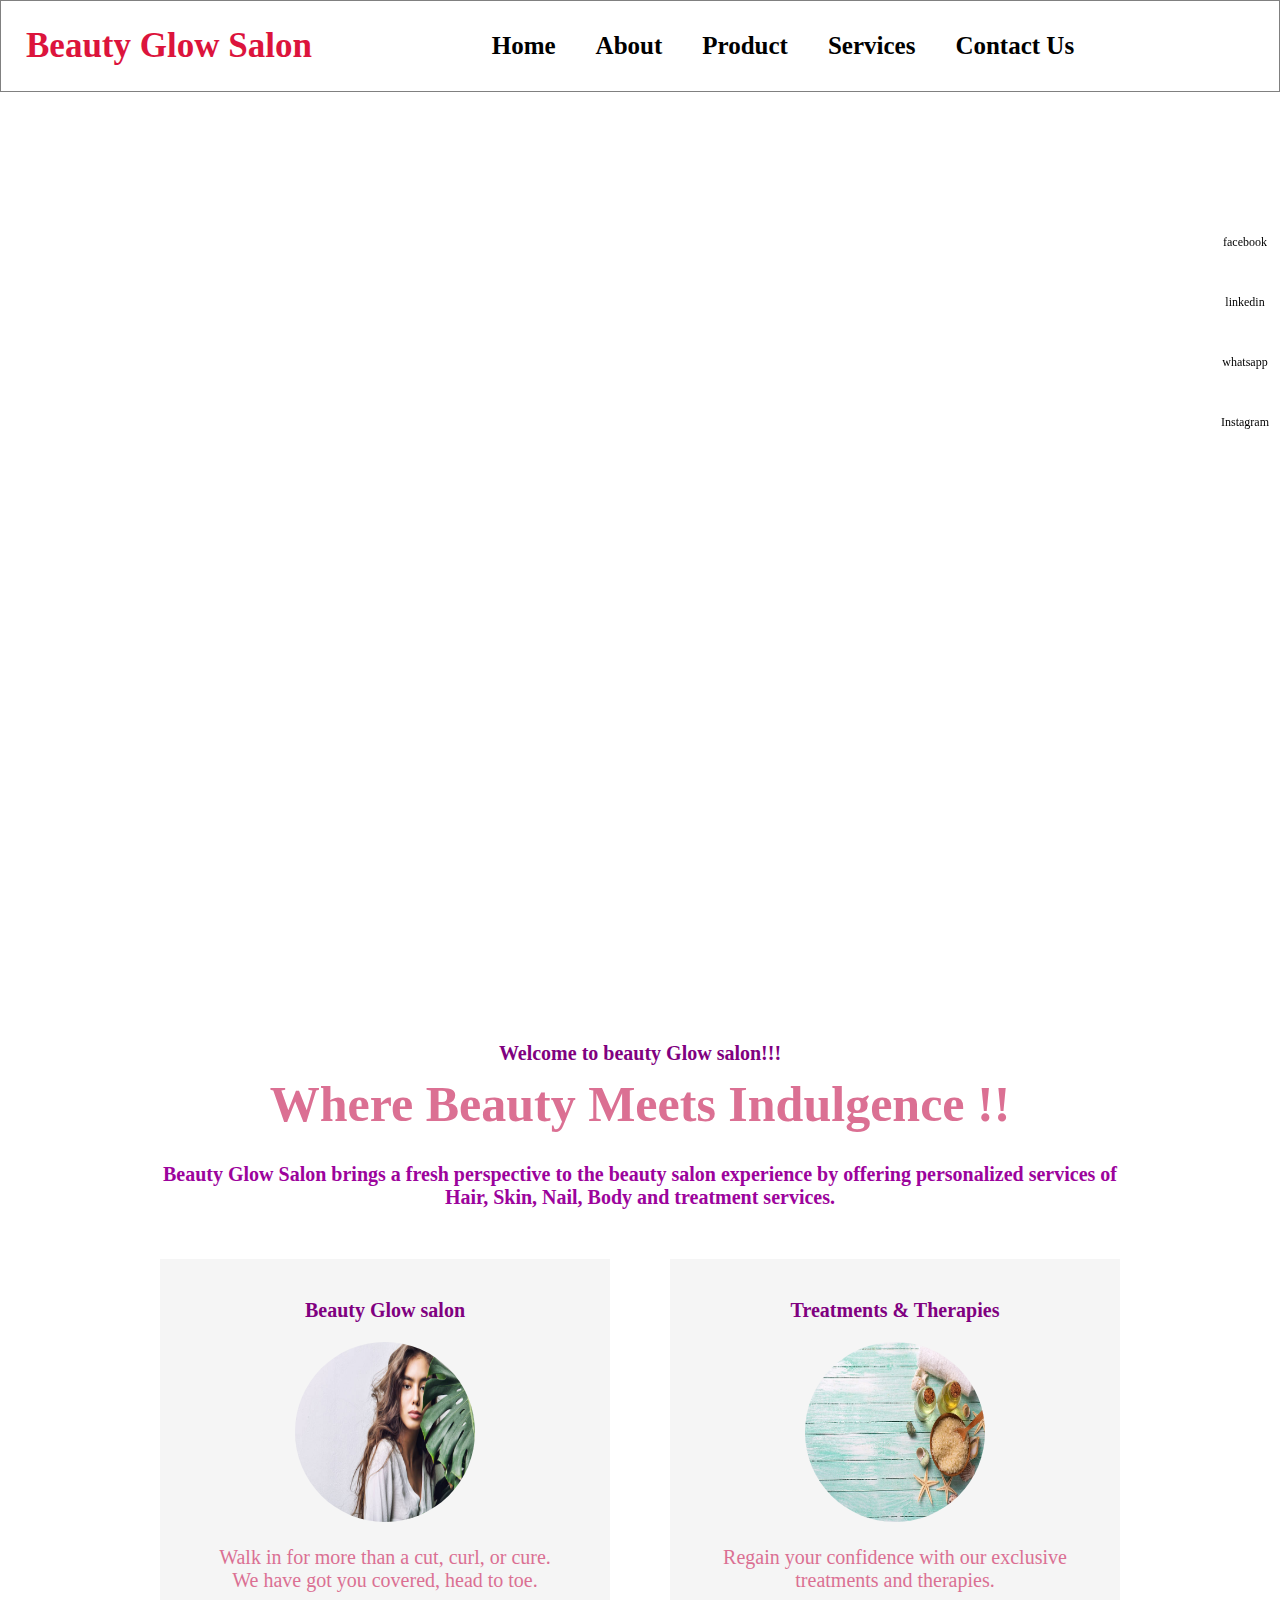
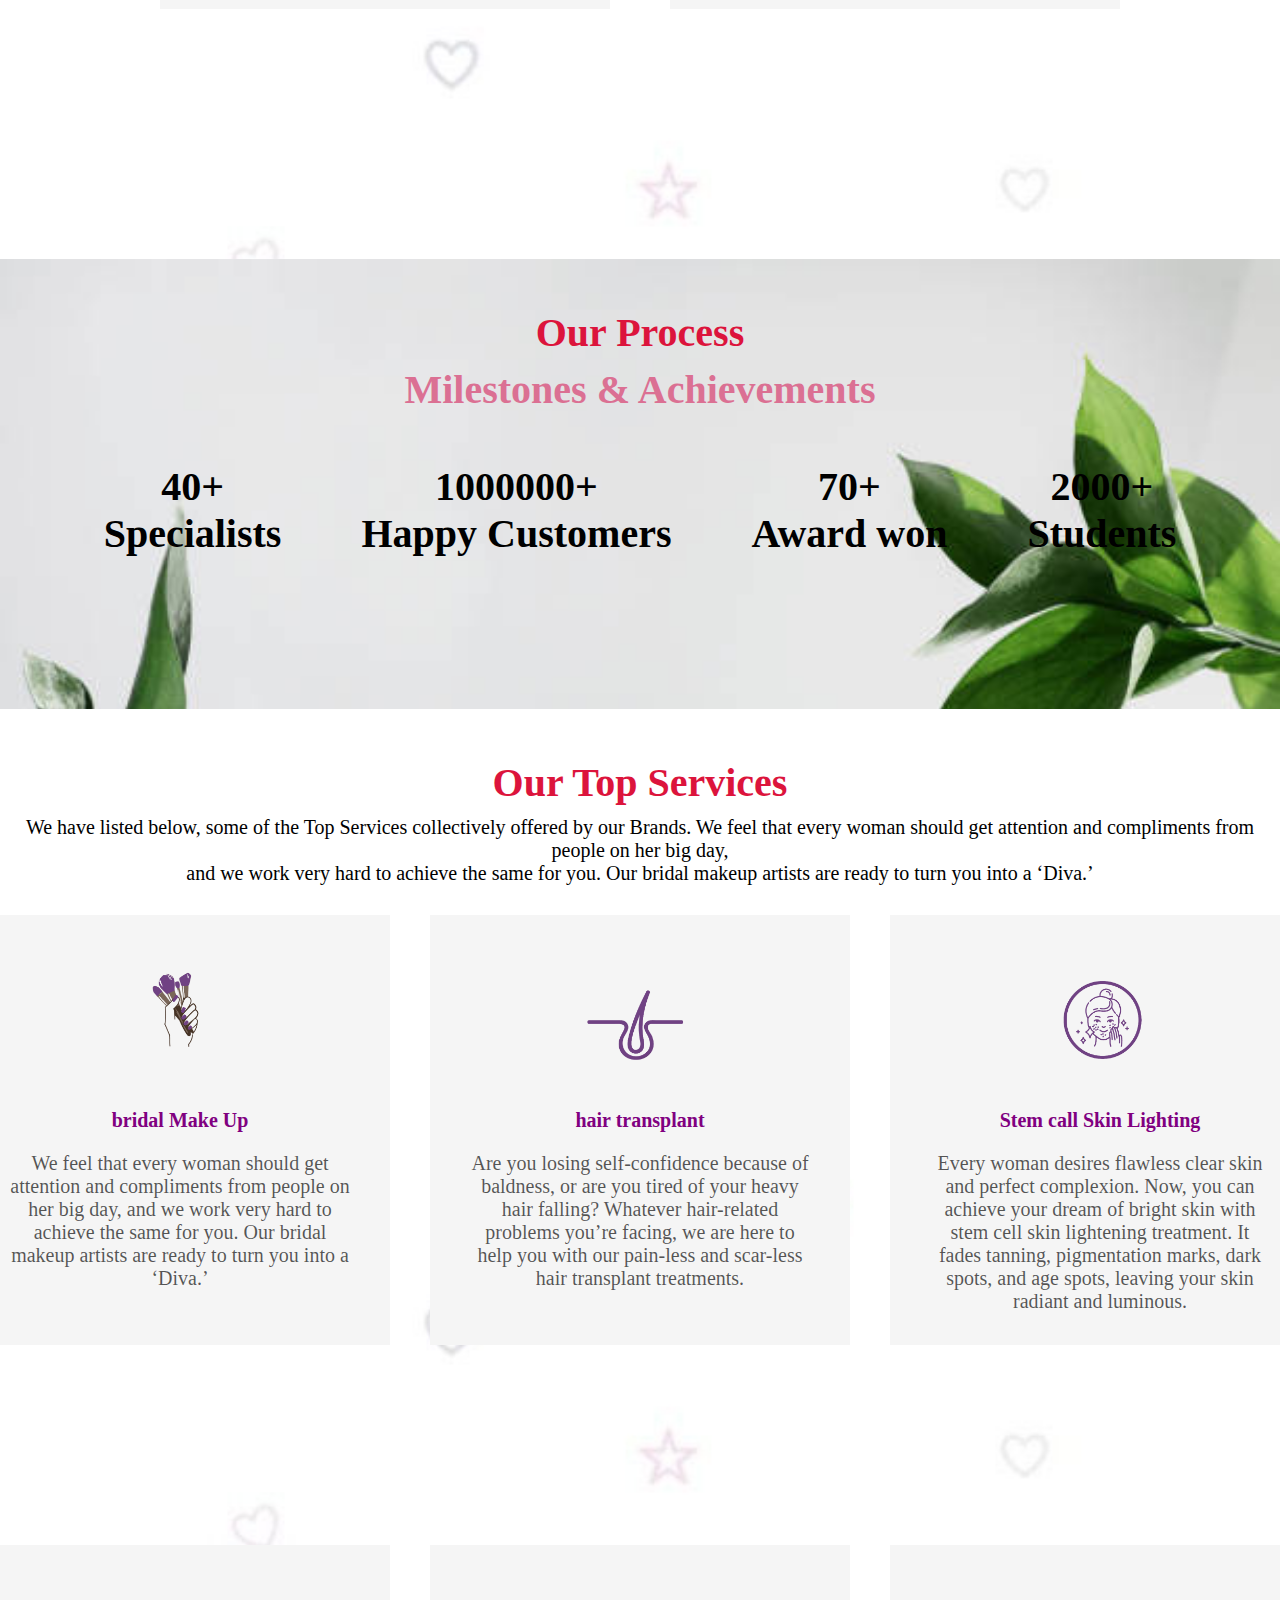
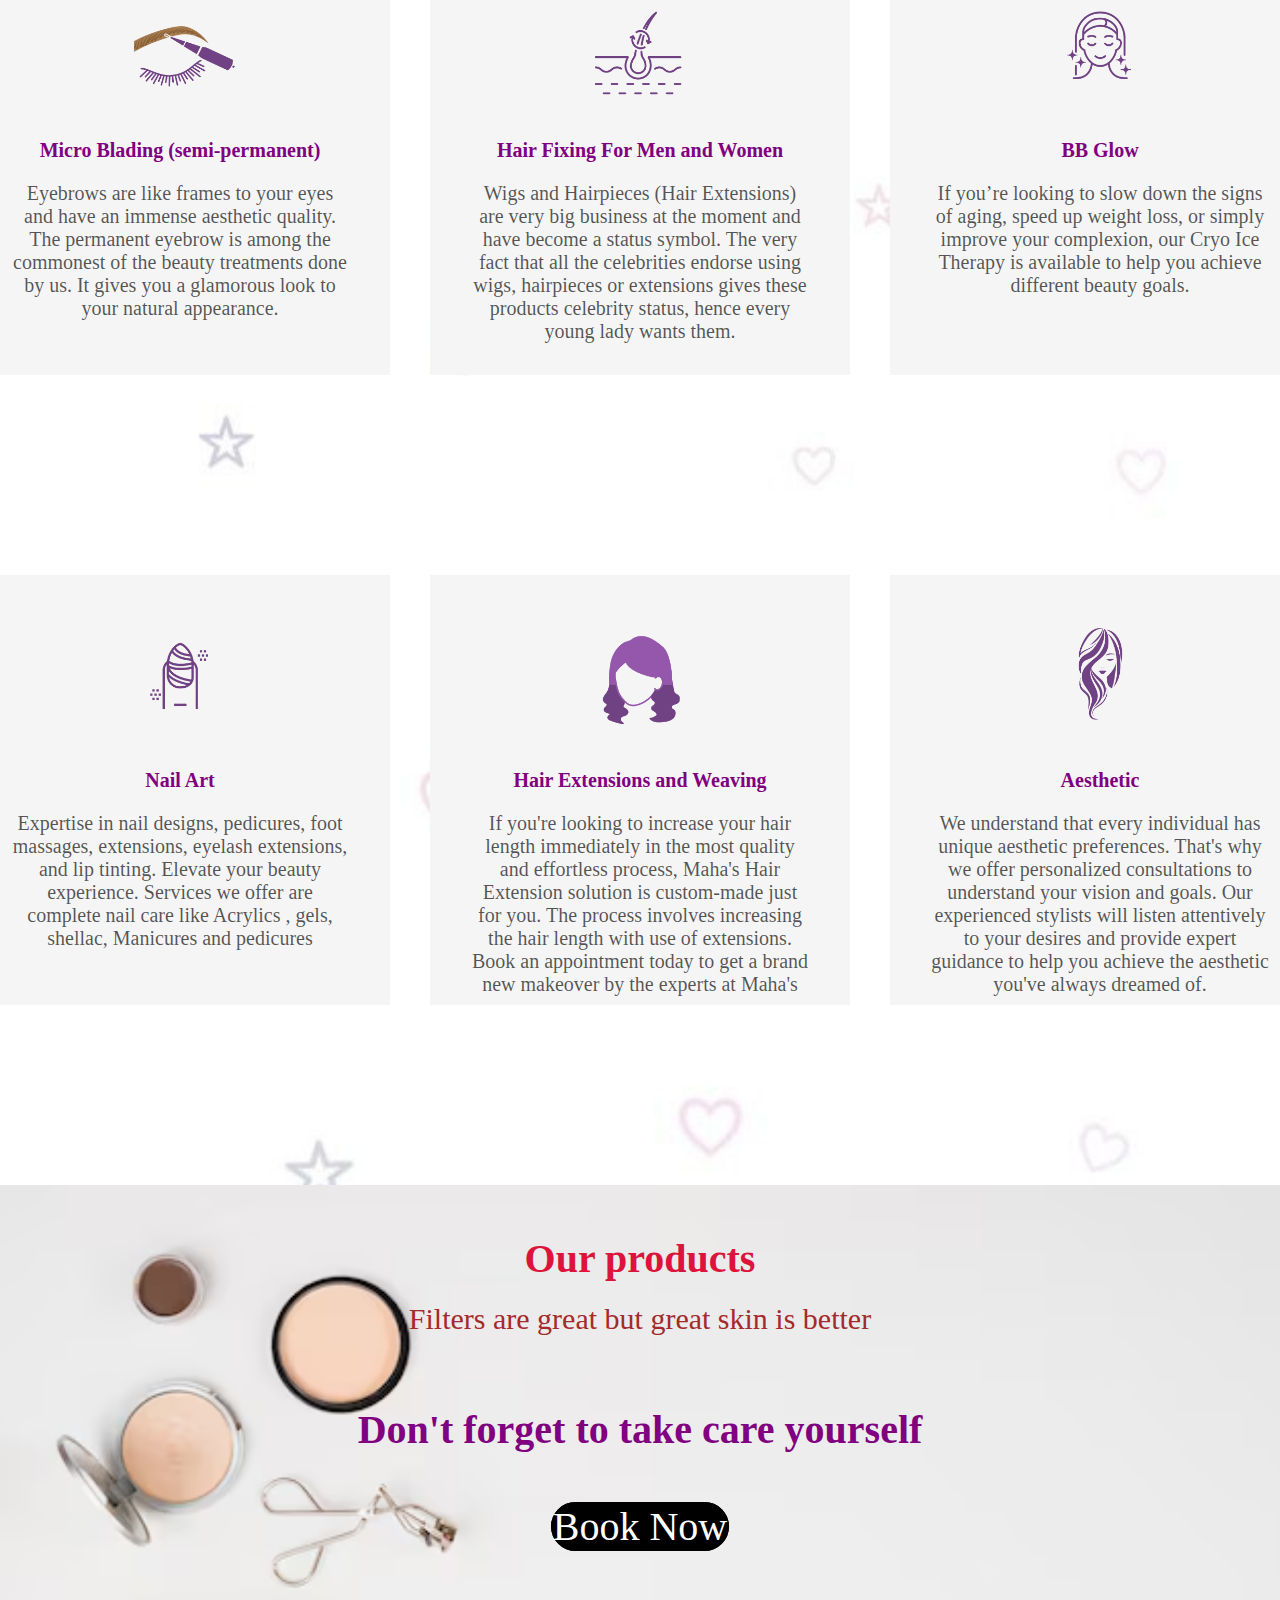
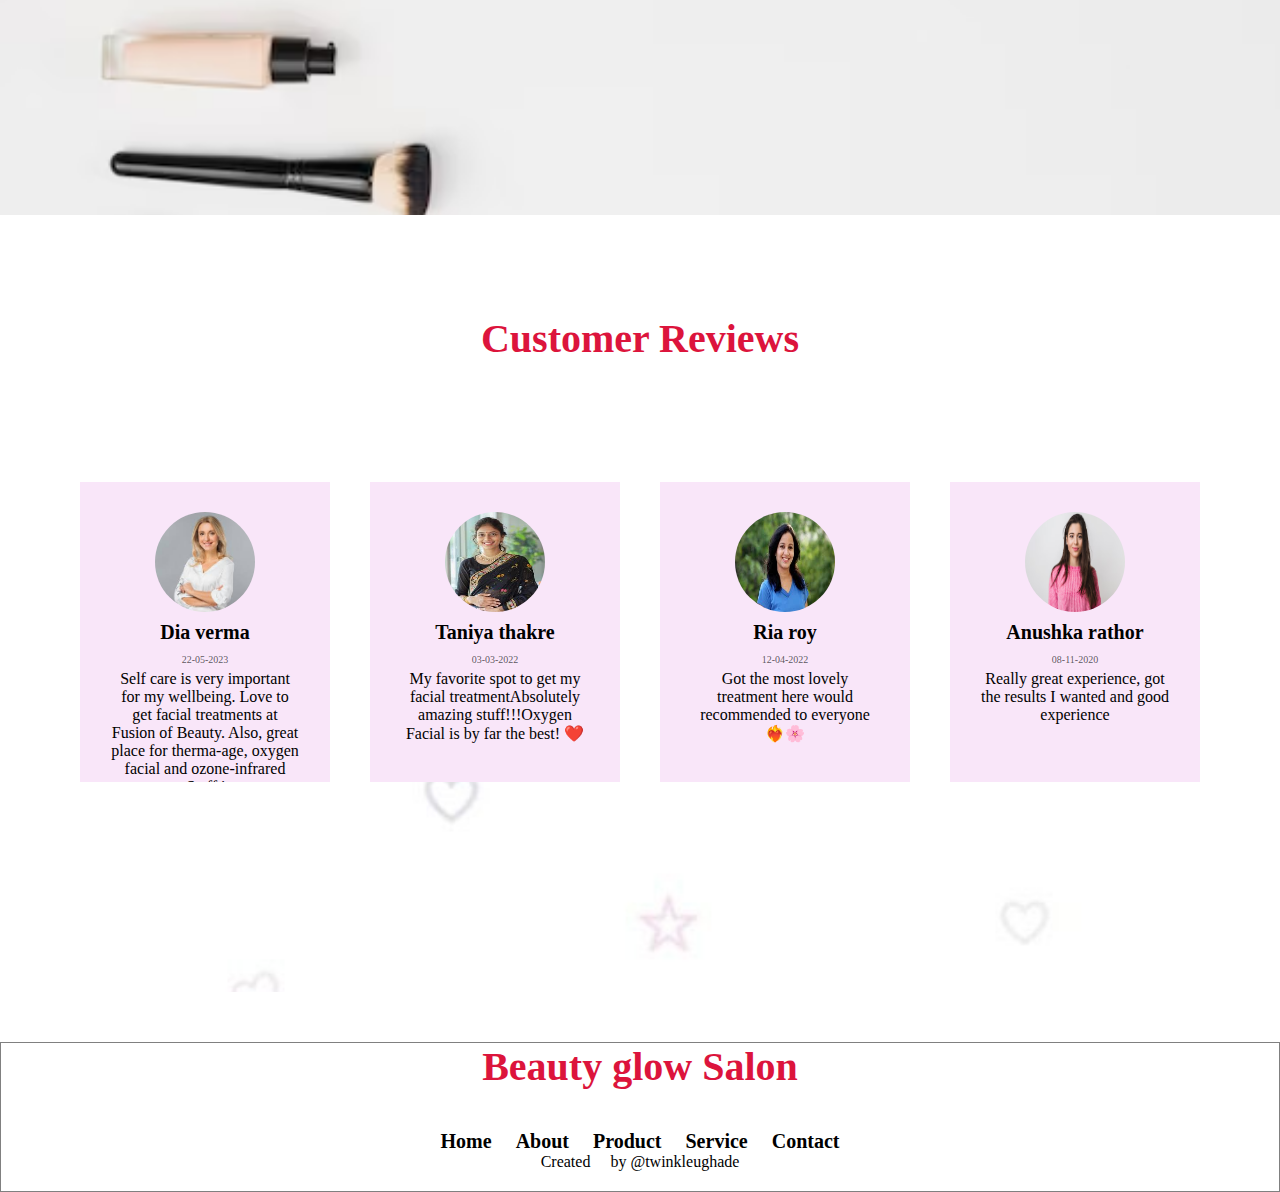
<file: index.html>
<!DOCTYPE html>
<html lang="en">
<head>
    <meta charset="UTF-8">
    <meta name="viewport" content="width=device-width, initial-scale=1.0">
    <title>Beauty glow salon</title>
    <link rel="stylesheet" href="https://cdnjs.cloudflare.com/ajax/libs/font-awesome/6.6.0/css/all.min.css" integrity="sha512-Kc323vGBEqzTmouAECnVceyQqyqdsSiqLQISBL29aUW4U/M7pSPA/gEUZQqv1cwx4OnYxTxve5UMg5GT6L4JJg==" crossorigin="anonymous" referrerpolicy="no-referrer" />
    <link rel="stylesheet" href="index.css">
</head>
<body>
    
  
  
    <!-- =====================================     sidefixed   ================================ -->
    <section class="sidefixed">
        <div><a href="https://www.facebook.com/tinklethakre"><i class="fa-brands fa-facebook"></i></a><br>facebook</div>
        <div><a href="https://www.linkedin.com/twinkleughade"><i class="fa-brands fa-linkedin"></i></a><br>linkedin</div>
        <div><a href="https://www.whatsapp.com/6267002715"><i class="fa-brands fa-whatsapp"></i></a><br>whatsapp</div>
        <div><a href="https://www.instagram.com/twinklethakre"> <i class="fa-brands fa-instagram"></i></a><br>Instagram</div>
      </section>
      
    <!-- ======================================    header      ================================= -->
    <input type="checkbox" id="input1" hidden>
    <header class="header">
        <article>
            <div class="beauty">Beauty Glow Salon</div>
          </article>
          <article>
            <div><a href="index.html">Home</a></div>
            <div><a href="about.html">About</a></div>
            <div><a href="product.html">Product</a></div>
            <div><a href="service.html">Services</a></div>
            <div><a href="contact.html">Contact Us</a></div>
          </article>
          <article>
            <div><a href="login.html"><i class="fa-solid fa-user"></i></a></div>
          </article>
    </header>
    
    <!-- ====================================mobile header          =============================== -->
    <section id="smallnav">
      <article>
          <h1 class="bar"> Beauty Glow Salon </h1>
      </article>
      <article>
          <div><label for="input1"><i class="fa-solid fa-bars"></i></label></div>
      </article>
      <article>
        <div><a href="login.html"><i class="fa-solid fa-user"></i></a></div>
      </article>
  </section>

  <!-- ==============shownav================ -->

  <section id="shownav">
      <article>
          <div><a href="index.html">Home</a></div>
          <div><a href="about.html">About</a></div>
          <div><a href="product.html">Product</a></div>
          <div><a href="service.html">Service</a></div>
          <div><a href="contact.html">Contact us</a></div>
      </article>
  </section>
    <!-- =====================================      Home      ================================= -->
    <section class="home"> 
        <div>Welcome <br> to our <br> beauty glow salon</div>
      </section>
       
      <!-- ===================================      home1      ================================ -->
      
        <h1 class="homeA">Welcome to beauty Glow salon!!!</h1>
        <h2 class="homeB">Where Beauty Meets Indulgence !!</h2>
        <h3 class="homeC">Beauty Glow Salon brings a fresh perspective to the beauty salon experience by offering personalized services of <br> Hair, Skin, Nail, Body and treatment services.</h3>
        <section class="home1">
        <article> 
            <div class="pname">Beauty Glow salon</div>
            <div><img src="first grid1.jpg" alt=""></div>
            <div class="qname">Walk in for more than a cut, curl, or cure.
              <br> We have got you covered, head to toe.</div>
          </article>
          <article>
            <div class="pname">Treatments & Therapies</div>
            <div><img src="first grid2.jpg" alt=""></div>
            <div class="qname">Regain your confidence with our exclusive <br> treatments and therapies.</div>
          </article>
    </section>

    <!-- ====================================     home2       ====================================== -->
     <section class="home2">
     <div class="home2A">Our Process</div>
     <div class="home2B">Milestones & Achievements</div>
     <article>
      <div>40+ <br> Specialists</div>
      <div>1000000+ <br> Happy Customers</div>
      <div>70+ <br> Award won</div>
      <div>2000+ <br> Students</div>
     </article>
     </section>

     <!-- ==================================       home3      ============================================= -->
     <div class="home3A">Our Top Services</div>
     <div class="home3B">We have listed below, some of the Top Services collectively offered by our Brands.  We feel that every woman should get attention and compliments from people on her big day,<br> and we work very hard to achieve the same for you. Our bridal makeup artists are ready to turn you into a ‘Diva.’</div>
     <section class="home3">
      <article>
        <div><img src="service1.png" alt=""></div>
        <div class="pname">bridal Make Up</div>
        <div class="qname">We feel that every woman should get attention and compliments from people on her big day, and we work very hard to achieve the same for you. Our bridal makeup artists are ready to turn you into a ‘Diva.’</div>
      </article>
      <article>
        <div><img src="service2.png" alt=""></div>
        <div class="pname">hair transplant</div>
        <div class="qname">Are you losing self-confidence because of baldness, or are you tired of your heavy hair falling? Whatever hair-related problems you’re facing, we are here to help you with our pain-less and scar-less hair transplant treatments.</div>
      </article>
      <article>
        <div><img src="service3.png" alt=""></div>
        <div class="pname">Stem call Skin Lighting</div>
        <div class="qname">Every woman desires flawless clear skin and perfect complexion. Now, you can achieve your dream of bright skin with stem cell skin lightening treatment. It fades tanning, pigmentation marks, dark spots, and age spots, leaving your skin radiant and luminous.</div>
      </article>
      <article>
        <div><img src="service4.png" alt=""></div>
        <div class="pname">Micro Blading (semi-permanent)</div>
        <div class="qname">Eyebrows are like frames to your eyes and have an immense aesthetic quality. The permanent eyebrow is among the commonest of the beauty treatments done by us. It gives you a glamorous look to your natural appearance.</div>
      </article>
      <article>
        <div><img src="service5.png" alt=""></div>
        <div class="pname">Hair Fixing For Men and Women</div>
        <div class="qname">Wigs and Hairpieces (Hair Extensions) are very big business at the moment and have become a status symbol. The very fact that all the celebrities endorse using wigs, hairpieces or extensions gives these products celebrity status, hence every young lady wants them.</div>
      </article>
      <article>
        <div><img src="service6.png" alt=""></div>
        <div class="pname">BB Glow</div>
        <div class="qname">If you’re looking to slow down the signs of aging, speed up weight loss, or simply improve your complexion, our Cryo Ice Therapy is available to help you achieve different beauty goals.</div>
      </article>
      <article>
        <div><img src="service7.png" alt=""></div>
        <div class="pname">Nail Art</div>
        <div class="qname">Expertise in nail designs, pedicures, foot massages, extensions, eyelash extensions, and lip tinting. Elevate your beauty experience. Services we offer are complete nail care like Acrylics , gels, shellac, Manicures and pedicures</div>
      </article>
      <article>
        <div><img src="service8.png" alt=""></div>
        <div class="pname">Hair Extensions and Weaving</div>
        <div class="qname">If you're looking to increase your hair length immediately in the most quality and effortless process, Maha's Hair Extension solution is custom-made just for you. The process involves increasing the hair length with use of extensions. Book an appointment today to get a brand new makeover by the experts at Maha's</div>
      </article>
      <article>
        <div><img src="service9.png" alt=""></div>
        <div class="pname">Aesthetic</div>
        <div class="qname">We understand that every individual has unique aesthetic preferences. That's why we offer personalized consultations to understand your vision and goals. Our experienced stylists will listen attentively to your desires and provide expert guidance to help you achieve the aesthetic you've always dreamed of.</div>
      </article>
     </section>

     <!-- =====================================                home4                   ================================= -->
      <section class="home4">
        <article>
          <div class="home4A">Our products</div>
          <div class="home4B">Filters are great but great skin is better</div>
          <div class="home4C">Don't forget to take care yourself</div>
          <div class="home4D"><a href="product.html">Book Now</a></div>
        </article>
      </section>

     <!-- =====================================                    home5                  ============================ -->
       <h1 class="customer">Customer Reviews</h1>
        <section class="home5">
          <article>
            <div><img src="rate1.jpeg" alt=""></div>
            <div class="pname">Dia verma</div>
            <div class="qname">22-05-2023</div>
            <div class="rname">
              <i class="fa-solid fa-star" style="color: #FFD43B;"></i>
              <i class="fa-solid fa-star" style="color: #FFD43B;"></i>
              <i class="fa-solid fa-star" style="color: #FFD43B;"></i>
              <i class="fa-solid fa-star" style="color: #FFD43B;"></i>
              <i class="fa-solid fa-star" style="color: #FFD43B;"></i>
            </div>
            <div>Self care is very important for my wellbeing. Love to get facial treatments at Fusion of Beauty. Also, great place for therma-age, oxygen facial and ozone-infrared sauna.Staff is very professional.</div>
          </article>
          <article>
            <div><img src="rate2.jpeg" alt=""></div>
            <div class="pname">Taniya thakre</div>
            <div class="qname">03-03-2022</div>
            <div class="rname">
              <i class="fa-solid fa-star" style="color: #FFD43B;"></i>
              <i class="fa-solid fa-star" style="color: #FFD43B;"></i>
              <i class="fa-solid fa-star" style="color: #FFD43B;"></i>
              <i class="fa-solid fa-star" style="color: #FFD43B;"></i>
              <i class="fa-solid fa-star" style="color: #FFD43B;"></i>
            </div>
            <div>My favorite spot to get my facial treatmentAbsolutely amazing stuff!!!Oxygen Facial is by far the best! ❤️</div>
          </article>
          <article>
            <div><img src="rate3.jpeg" alt=""></div>
            <div class="pname">Ria roy</div>
            <div class="qname">12-04-2022</div>
            <div class="rname">
              <i class="fa-solid fa-star" style="color: #FFD43B;"></i>
              <i class="fa-solid fa-star" style="color: #FFD43B;"></i>
              <i class="fa-solid fa-star" style="color: #FFD43B;"></i>
              <i class="fa-solid fa-star" style="color: #FFD43B;"></i>
              <i class="fa-solid fa-star" style="color: #FFD43B;"></i>
            </div>
            <div>Got the most lovely treatment here would recommended to everyone ❤️‍🔥🌸</div>
          </article>
          <article>
            <div><img src="rate4.avif" alt=""></div>
            <div class="pname">Anushka rathor</div>
            <div class="qname">08-11-2020</div>
            <div class="rname">
              <i class="fa-solid fa-star" style="color: #FFD43B;"></i>
              <i class="fa-solid fa-star" style="color: #FFD43B;"></i>
              <i class="fa-solid fa-star" style="color: #FFD43B;"></i>
              <i class="fa-solid fa-star" style="color: #FFD43B;"></i>
              <i class="fa-solid fa-star" style="color: #FFD43B;"></i>
            </div>
            <div>Really great experience, got the results I wanted and good experience</div>
          </article>         
       </section>

       <!-- =====================================                footer                 ======================================== -->
        <footer>
          <div class="footer_heading">
            <h1>Beauty glow Salon</h1>
          </div>
          <ul class="social_icon">
            <li><a href="https://www.Linkedin.com/twinklethakre"><i class="fa-brands fa-linkedin fa-2x"></i></a></li>
            <li><a href="https://www.Facebook.com/tinklethakre"><i class="fa-brands fa-facebook fa-2x "></i></a></li>
            <li><a href="https://www.Whatsapp.com/6267002715"><i class="fa-brands fa-whatsapp fa-2x "></i></a></li>
            <li><a href="https://www.instagram.com/twinklethakre"><i class="fa-brands fa-instagram fa-2x "></i></a></li>
          </ul>
          <ul class="main_nav">
            <li>
              <a href="#index.html">Home</a>
              <a href="#about.html">About</a>
              <a href="#product.html">Product</a>
              <a href="#service.html">Service</a>
              <a href="#contact.html">Contact</a>
              <p>Created &nbsp    <i class="fa-solid fa-heart"></i> &nbsp by @twinkleughade</p>
            </li>
          </ul>
        </footer>
    </body>
</html>
</file>
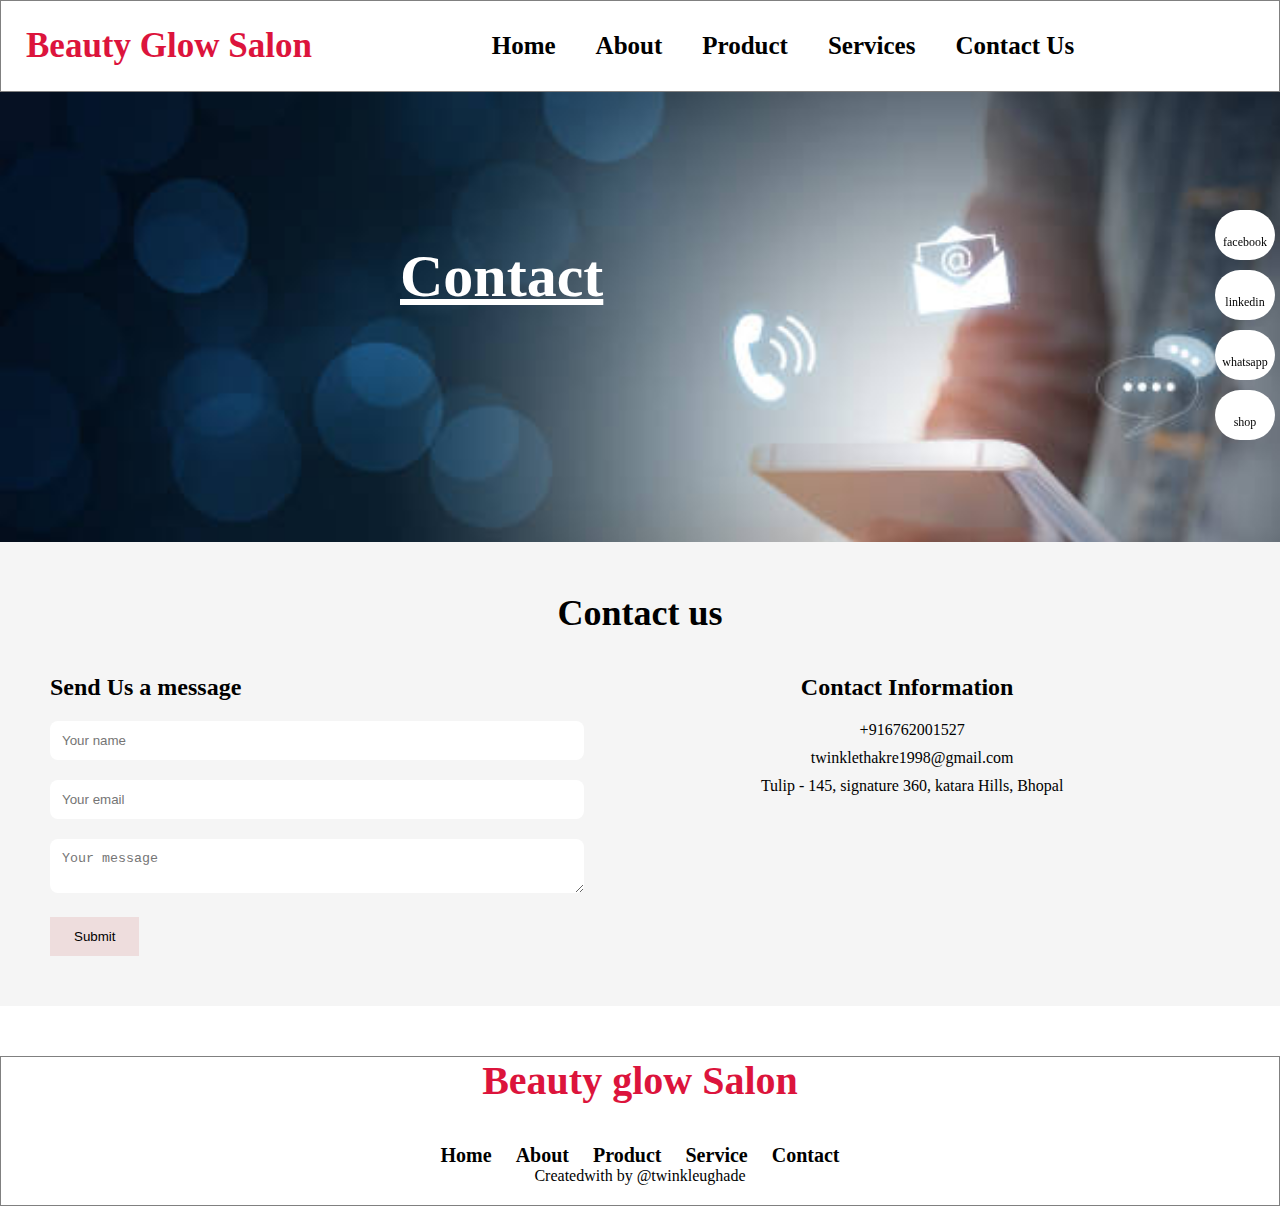
<file: contact.html>
<!DOCTYPE html>
<html lang="en">
<head>
    <meta charset="UTF-8">
    <meta name="viewport" content="width=device-width, initial-scale=1.0">
    <title>Contact page</title>
    <link
    rel="stylesheet"
    href="https://cdnjs.cloudflare.com/ajax/libs/font-awesome/6.6.0/css/all.min.css"
    integrity="sha512-Kc323vGBEqzTmouAECnVceyQqyqdsSiqLQISBL29aUW4U/M7pSPA/gEUZQqv1cwx4OnYxTxve5UMg5GT6L4JJg=="
    crossorigin="anonymous"
    referrerpolicy="no-referrer"
  />
  <link rel="stylesheet" href="index.css" />
</head>
<body>
  <!-- =====================================     sidefixed   ================================ -->
  <section class="sidefixed">
    <div>
      <a href="https://www.facebook.com/tinklethakre"
        ><i class="fa-brands fa-facebook"></i></a
      ><br />facebook
    </div>
    <div>
      <a href="https://www.linkedin.com/twinkleughade"
        ><i class="fa-brands fa-linkedin"></i></a
      ><br />linkedin
    </div>
    <div>
      <a href="https://www.whatsapp.com/6267002715"
        ><i class="fa-brands fa-whatsapp"></i></a
      ><br />whatsapp
    </div>
    <div>
      <a href="https://www.instagram.com/twinklethakre">
        <i class="fa-brands fa-instagram"></i></a
      ><br />shop
    </div>
  </section>

  <!-- ==========================         header           ========================= -->
  <input type="checkbox" id="input1" hidden>
    <header class="header">
        <article>
            <div class="beauty">Beauty Glow Salon</div>
          </article>
          <article>
            <div><a href="index.html">Home</a></div>
            <div><a href="about.html">About</a></div>
            <div><a href="product.html">Product</a></div>
            <div><a href="service.html">Services</a></div>
            <div><a href="contact.html">Contact Us</a></div>
          </article>
          <article>
            <div><a href="login.html"><i class="fa-solid fa-user"></i></a></div>
          </article>
    </header>
    <!-- ====================================mobile header          =============================== -->
    <section id="smallnav">
      <article>
          <h1> Beauty Glow Salon </h1>
      </article>
      <article>
          <div><label for="input1"><i class="fa-solid fa-bars"></i></label></div>
      </article>
      <article>
        <div><a href="login.html"><i class="fa-solid fa-user"></i></a></div>
      </article>
  </section>

  <!-- ==============shownav================ -->

  <section id="shownav">
      <article>
          <div><a href="index.html">Home</a></div>
          <div><a href="about.html">About</a></div>
          <div><a href="product.html">Product</a></div>
          <div><a href="service.html">Service</a></div>
          <div><a href="contact.html">Contact us</a></div>
      </article>
  </section>
  <!-- ==========================       contact  page         ========================= -->
  <section class="contact">
    <div>Contact</div>
  </section>

  <!-- ========================         Contact 1              ============================= -->

<section class="contactinfo">
  <div class="container">
    <h2>Contact us</h2>
    <div class="contact1">
      <div class="contact_form">
        <h3>Send Us a message</h3>
        <form>
          <div class="form_group">
            <input type="text" name="name" placeholder="Your name">
          </div>
          <div class="form_group">
            <input type="text" name="email" placeholder="Your email">
          </div>
          <div class="form_group">
            <textarea name="message" placeholder="Your message"></textarea>
          </div>
          <button type="submit">Submit</button>
        </form>
      </div>
      <div class="contact_info">
        <h3>Contact Information</h3>
        <p><i class="fa-solid fa-phone"></i>+916762001527</p>
        <p><i class="fa-solid fa-envelope"></i>twinklethakre1998@gmail.com</p>
        <p><i class="fa-solid fa-location-dot"></i>Tulip - 145, signature 360, katara Hills, Bhopal</p>
      </div>
    </div>
  </div>
</section>


  <!-- ===================================   footer          ====================================== -->
  <footer>
    <div class="footer_heading">
      <h1>Beauty glow Salon</h1>
    </div>
    <ul class="social_icon">
      <li><a href="https://www.Linkedin.com/twinklethakre"><i class="fa-brands fa-linkedin fa-2x"></i></a></li>
      <li><a href="https://www.Facebook.com/tinklethakre"><i class="fa-brands fa-facebook fa-2x "></i></a></li>
      <li><a href="https://www.Whatsapp.com/6267002715"><i class="fa-brands fa-whatsapp fa-2x "></i></a></li>
      <li><a href="https://www.instagram.com/twinklethakre"><i class="fa-brands fa-instagram fa-2x "></i></a></li>
    </ul>
    <ul class="main_nav">
      <li>
        <a href="#index.html">Home</a>
        <a href="#about.html">About</a>
        <a href="#product.html">Product</a>
        <a href="#service.html">Service</a>
        <a href="#contact.html">Contact</a>
        <p>Created<i class="fa-solid fa-heart"></i>with by @twinkleughade</p>
      </li>
    </ul>
  </footer>

</body>
</html>
</file>
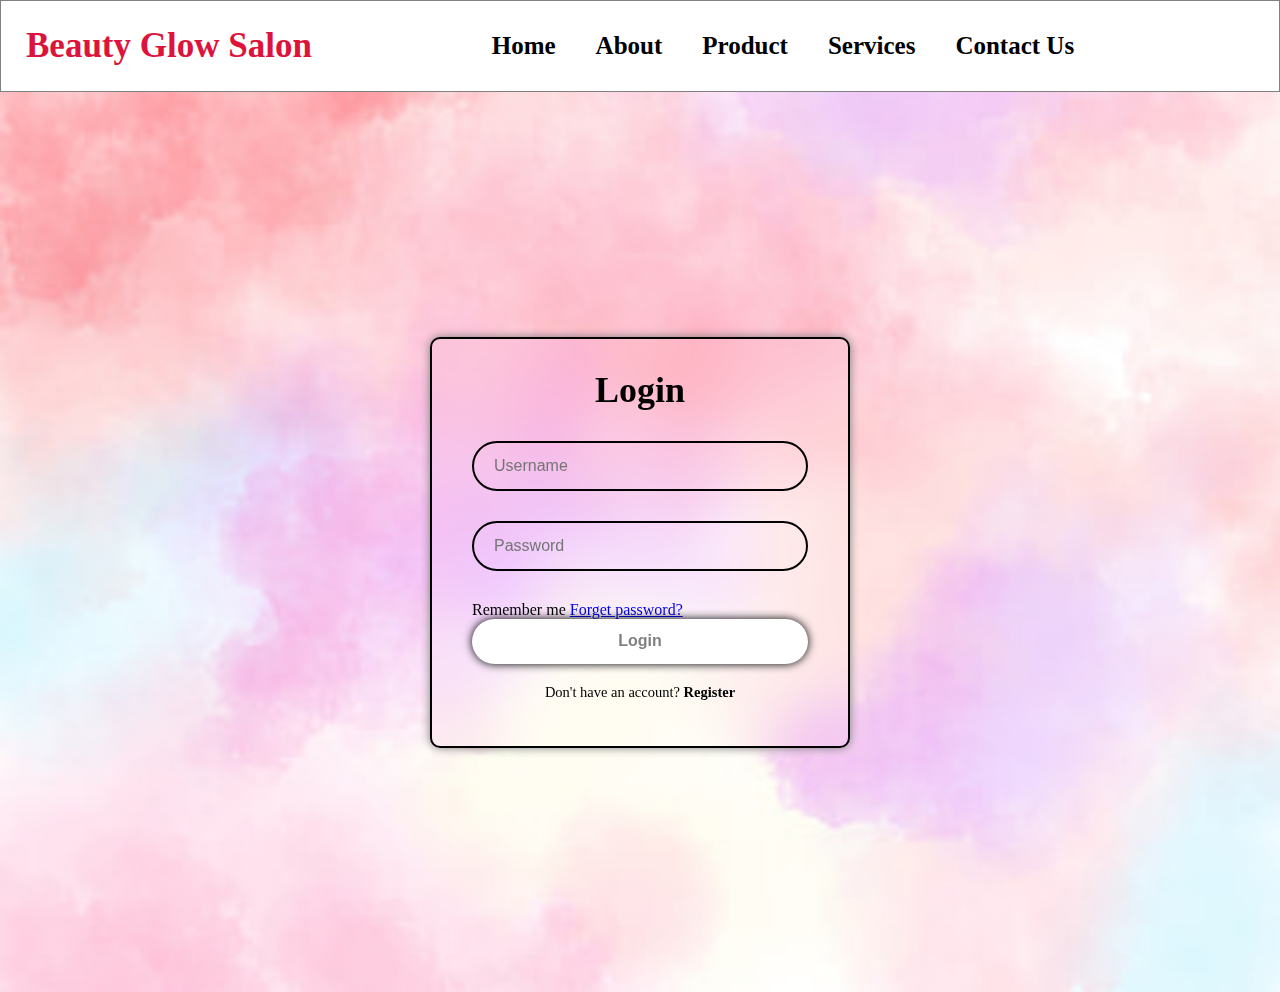
<file: login.html>
<!DOCTYPE html>
<html lang="en">
<head>
    <meta charset="UTF-8">
    <meta name="viewport" content="width=device-width, initial-scale=1.0">
    <title>Login page</title>
    <link
      rel="stylesheet"
      href="https://cdnjs.cloudflare.com/ajax/libs/font-awesome/6.6.0/css/all.min.css"
      integrity="sha512-Kc323vGBEqzTmouAECnVceyQqyqdsSiqLQISBL29aUW4U/M7pSPA/gEUZQqv1cwx4OnYxTxve5UMg5GT6L4JJg=="
      crossorigin="anonymous"
      referrerpolicy="no-referrer"
    />
    <link rel="stylesheet" href="index.css" />
  </head>
  <body>
    <!-- ==========================         header           ========================= -->
    <input type="checkbox" id="input1" hidden>
    <header class="header">
        <article>
            <div class="beauty">Beauty Glow Salon</div>
          </article>
          <article>
            <div><a href="index.html">Home</a></div>
            <div><a href="about.html">About</a></div>
            <div><a href="product.html">Product</a></div>
            <div><a href="service.html">Services</a></div>
            <div><a href="contact.html">Contact Us</a></div>
          </article>
          <article>
            <div><a href="login.html"><i class="fa-solid fa-user"></i></a></div>
          </article>
    </header>
    <!-- ====================================mobile header          =============================== -->
    <section id="smallnav">
      <article>
          <h1> Beauty Glow Salon </h1>
      </article>
      <article>
          <div><label for="input1"><i class="fa-solid fa-bars"></i></label></div>
      </article>
      <article>
        <div><a href="login.html"><i class="fa-solid fa-user"></i></a></div>
      </article>
  </section>

  <!-- ==============shownav================ -->

  <section id="shownav">
      <article>
          <div><a href="index.html">Home</a></div>
          <div><a href="about.html">About</a></div>
          <div><a href="product.html">Product</a></div>
          <div><a href="service.html">Service</a></div>
          <div><a href="contact.html">Contact us</a></div>
      </article>
  </section>
    <!-- ==========================       Login  page         ========================= -->
     <section class="login">
   <div class="main">
    <form action="">
        <h1>Login</h1>
        <div class="input_box"> 
            <input type="text" placeholder="Username" required>
            <i class="fa-solid fa-user"></i>
        </div>
        <div class="input_box">
            <input type="password" placeholder="Password" required >
            <i class="fa-solid fa-lock"></i>
        </div>
        <div class="remeber_forget">
            <label>Remember me</label>
            <a href="#">Forget password?</a>
        </div>
        <button type="submit" class="btn">Login</button>
        <div class="register_link">
            <p>Don't have an account? <a href="#">Register</a></p>
        </div>
    </form>
   </div>
</section>

  </body>
</html>
</file>
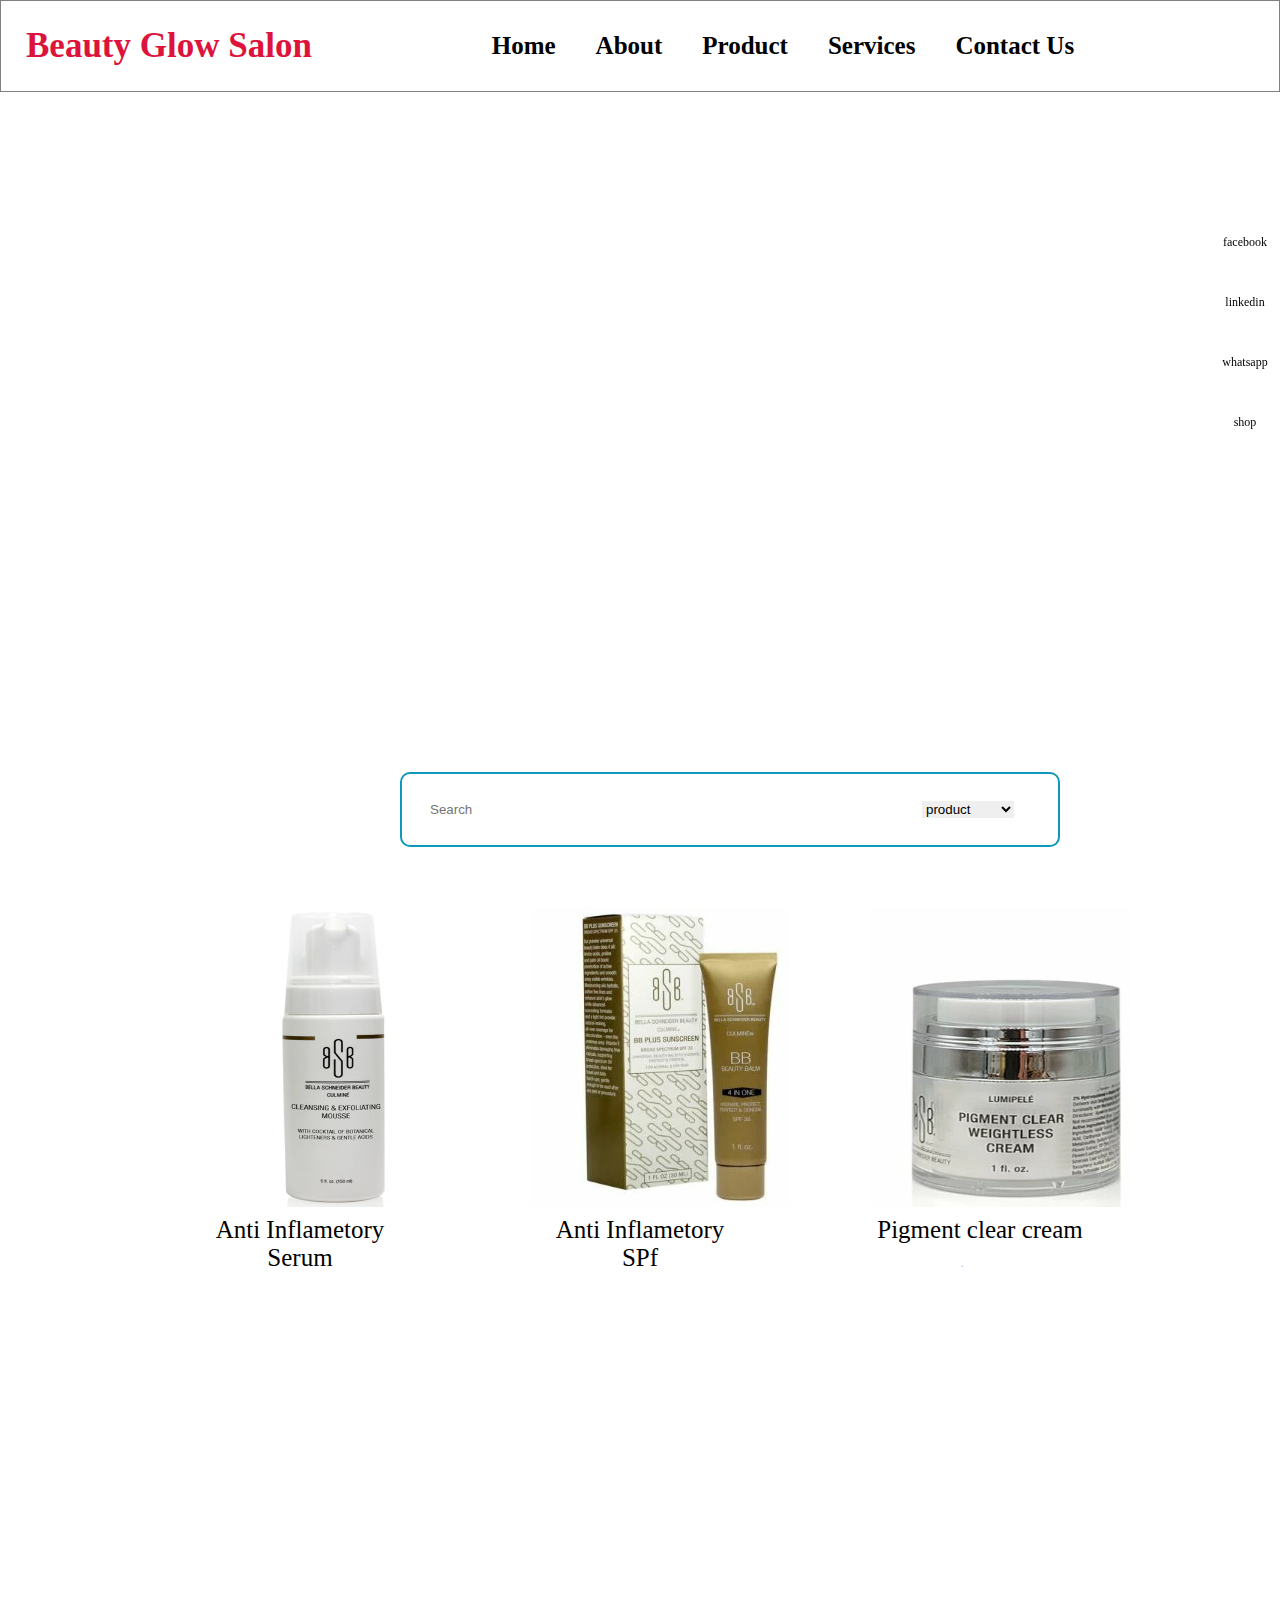
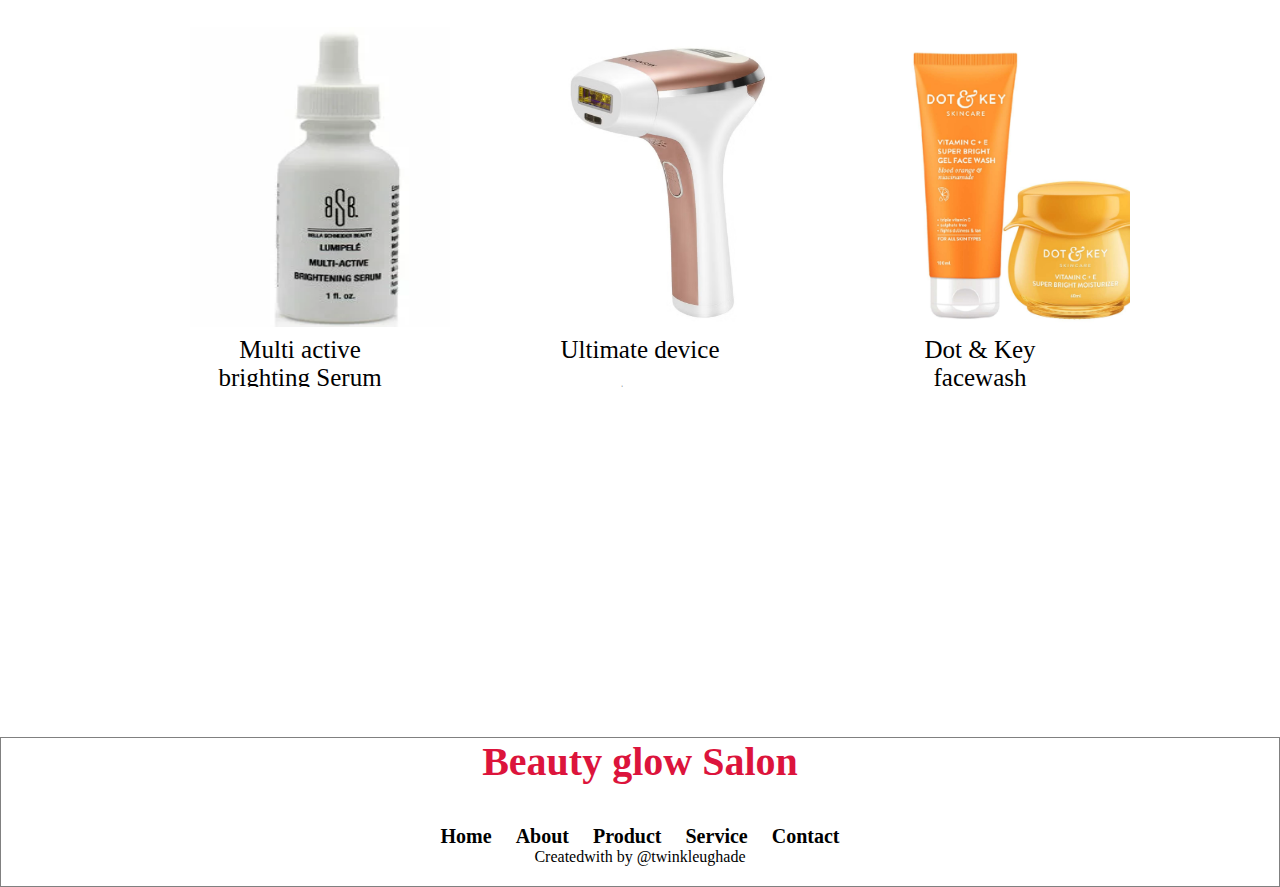
<file: product.html>
<!DOCTYPE html>
<html lang="en">
<head>
    <meta charset="UTF-8">
    <meta name="viewport" content="width=device-width, initial-scale=1.0">
    <title>Product page</title>
    <link
    rel="stylesheet"
    href="https://cdnjs.cloudflare.com/ajax/libs/font-awesome/6.6.0/css/all.min.css"
    integrity="sha512-Kc323vGBEqzTmouAECnVceyQqyqdsSiqLQISBL29aUW4U/M7pSPA/gEUZQqv1cwx4OnYxTxve5UMg5GT6L4JJg=="
    crossorigin="anonymous"
    referrerpolicy="no-referrer"
  />
  <link rel="stylesheet" href="index.css" />
</head>
<body>
  <!-- =====================================     sidefixed   ================================ -->
  <section class="sidefixed">
    <div>
      <a href="https://www.facebook.com/tinklethakre"
        ><i class="fa-brands fa-facebook"></i></a
      ><br />facebook
    </div>
    <div>
      <a href="https://www.linkedin.com/twinkleughade"
        ><i class="fa-brands fa-linkedin"></i></a
      ><br />linkedin
    </div>
    <div>
      <a href="https://www.whatsapp.com/6267002715"
        ><i class="fa-brands fa-whatsapp"></i></a
      ><br />whatsapp
    </div>
    <div>
      <a href="https://www.instagram.com/twinklethakre">
        <i class="fa-brands fa-instagram"></i></a
      ><br />shop
    </div>
  </section>

  <!-- ==========================         header           ========================= -->
  <input type="checkbox" id="input1" hidden>
    <header class="header">
        <article>
            <div class="beauty">Beauty Glow Salon</div>
          </article>
          <article>
            <div><a href="index.html">Home</a></div>
            <div><a href="about.html">About</a></div>
            <div><a href="product.html">Product</a></div>
            <div><a href="service.html">Services</a></div>
            <div><a href="contact.html">Contact Us</a></div>
          </article>
          <article>
            <div><a href="#"><i class="fa-solid fa-user"></i></a></div>
          </article>
    </header>
    <!-- ====================================mobile header          =============================== -->
    <section id="smallnav">
      <article>
          <h1> Beauty Glow Salon </h1>
      </article>
      <article>
          <div><label for="input1"><i class="fa-solid fa-bars"></i></label></div>
      </article>
      <article>
        <div><a href="login.html"><i class="fa-solid fa-user"></i></a></div>
      </article>
  </section>

  <!-- ==============shownav================ -->

  <section id="shownav">
      <article>
          <div><a href="index.html">Home</a></div>
          <div><a href="about.html">About</a></div>
          <div><a href="product.html">Product</a></div>
          <div><a href="service.html">Service</a></div>
          <div><a href="contact.html">Contact us</a></div>
      </article>
  </section>
  <!-- ==========================       product page         ========================= -->
  <section class="product">
    <div>Our Products</div>
  </section>

  <!-- ========================         product 1              ============================= -->
  <article id="secondnavmid">
    <input type="text" placeholder="Search">
    <select>
        <option value=""> product </option>
        <option value=""> Serum</option>
        <option value=""> Facewash</option>
        <option value=""> Face cream</option>
        <option value="">Sun screen</option>
        <option value="">Shampoo</option>
        <option value="">Accessories</option>
    </select>
    <i class="fa-solid fa-magnifying-glass"></i>
</article>
  <section class="cart">
    <article > 
      <div><img src="product1b.webp" alt=""></div>
      <div class="pname">Anti Inflametory Serum</div>
      <div class="star">
              <i class="fa-solid fa-star" style="color: #FFD43B;"></i>
              <i class="fa-solid fa-star" style="color: #FFD43B;"></i>
              <i class="fa-solid fa-star" style="color: #FFD43B;"></i>
              <i class="fa-solid fa-star" style="color: #FFD43B;"></i>
              <i class="fa-solid fa-star" style="color: #FFD43B;"></i>
      </div>
      <div class="price">$55.00</div>
      <div class="btn"><a href="add_to_cart.html">Add to cart</a></div>
    </article>

    <article>
      <div><img src="product2.webp" alt=""></div>
      <div class="pname">Anti Inflametory SPf</div>
      <div class="star">
              <i class="fa-solid fa-star" style="color: #FFD43B;"></i>
              <i class="fa-solid fa-star" style="color: #FFD43B;"></i>
              <i class="fa-solid fa-star" style="color: #FFD43B;"></i>
              <i class="fa-solid fa-star" style="color: #FFD43B;"></i>
              <i class="fa-solid fa-star" style="color: #FFD43B;"></i>
      </div>
      <div class="price">$70.00</div>
      <div class="btn"><a href="add_to_cart.html">Add to cart</a></div>
    </article>

    <article>
      <div><img src="product3.webp" alt=""></div>
      <div class="pname">Pigment clear cream</div>
      <div class="star">
              <i class="fa-solid fa-star" style="color: #FFD43B;"></i>
              <i class="fa-solid fa-star" style="color: #FFD43B;"></i>
              <i class="fa-solid fa-star" style="color: #FFD43B;"></i>
              <i class="fa-solid fa-star" style="color: #FFD43B;"></i>
              <i class="fa-solid fa-star" style="color: #FFD43B;"></i>
      </div>
      <div class="price">$65.00</div>
      <div class="btn"><a href="add_to_cart.html">Add to cart</a></div>
    </article>

    <article>
      <div><img src="product5.webp" alt=""></div>
      <div class="pname">Multi active brighting Serum</div>
      <div class="star">
              <i class="fa-solid fa-star" style="color: #FFD43B;"></i>
              <i class="fa-solid fa-star" style="color: #FFD43B;"></i>
              <i class="fa-solid fa-star" style="color: #FFD43B;"></i>
              <i class="fa-solid fa-star" style="color: #FFD43B;"></i>
              <i class="fa-solid fa-star" style="color: #FFD43B;"></i>
      </div>
      <div class="problems">$90.00</div>
      <div class="btn"><a href="add_to_cart.html">Add to cart</a></div>
    </article>

    <article>
      <div><img src="product5a.avif" alt=""></div>
      <div class="pname">Ultimate device</div>
      <div class="star">
              <i class="fa-solid fa-star" style="color: #FFD43B;"></i>
              <i class="fa-solid fa-star" style="color: #FFD43B;"></i>
              <i class="fa-solid fa-star" style="color: #FFD43B;"></i>
              <i class="fa-solid fa-star" style="color: #FFD43B;"></i>
              <i class="fa-solid fa-star" style="color: #FFD43B;"></i>
      </div>
      <div class="price">$55.00</div>
      <div class="btn"><a href="add_to_cart.html">Add to cart</a></div>
    </article>

    <article>
      <div><img src="product6.jpg" alt=""></div>
      <div class="pname">Dot & Key facewash</div>
      <div class="star">
              <i class="fa-solid fa-star" style="color: #FFD43B;"></i>
              <i class="fa-solid fa-star" style="color: #FFD43B;"></i>
              <i class="fa-solid fa-star" style="color: #FFD43B;"></i>
              <i class="fa-solid fa-star" style="color: #FFD43B;"></i>
              <i class="fa-solid fa-star" style="color: #FFD43B;"></i>
      </div>
      <div class="price">$49.00</div>
      <div class="btn"><a href="add_to_cart.html">Add to cart</a></div>
    </article>
  </section>

  <!-- ===================================   footer          ====================================== -->
  <footer>
    <div class="footer_heading">
      <h1>Beauty glow Salon</h1>
    </div>
    <ul class="social_icon">
      <li><a href="https://www.Linkedin.com/twinklethakre"><i class="fa-brands fa-linkedin fa-2x"></i></a></li>
      <li><a href="https://www.Facebook.com/tinklethakre"><i class="fa-brands fa-facebook fa-2x "></i></a></li>
      <li><a href="https://www.Whatsapp.com/6267002715"><i class="fa-brands fa-whatsapp fa-2x "></i></a></li>
      <li><a href="https://www.instagram.com/twinklethakre"><i class="fa-brands fa-instagram fa-2x "></i></a></li>
    </ul>
    <ul class="main_nav">
      <li>
        <a href="#index.html">Home</a>
        <a href="#about.html">About</a>
        <a href="#product.html">Product</a>
        <a href="#service.html">Service</a>
        <a href="#contact.html">Contact</a>
        <p>Created<i class="fa-solid fa-heart"></i>with by @twinkleughade</p>
      </li>
    </ul>
  </footer>

</body>
</html>
</file>
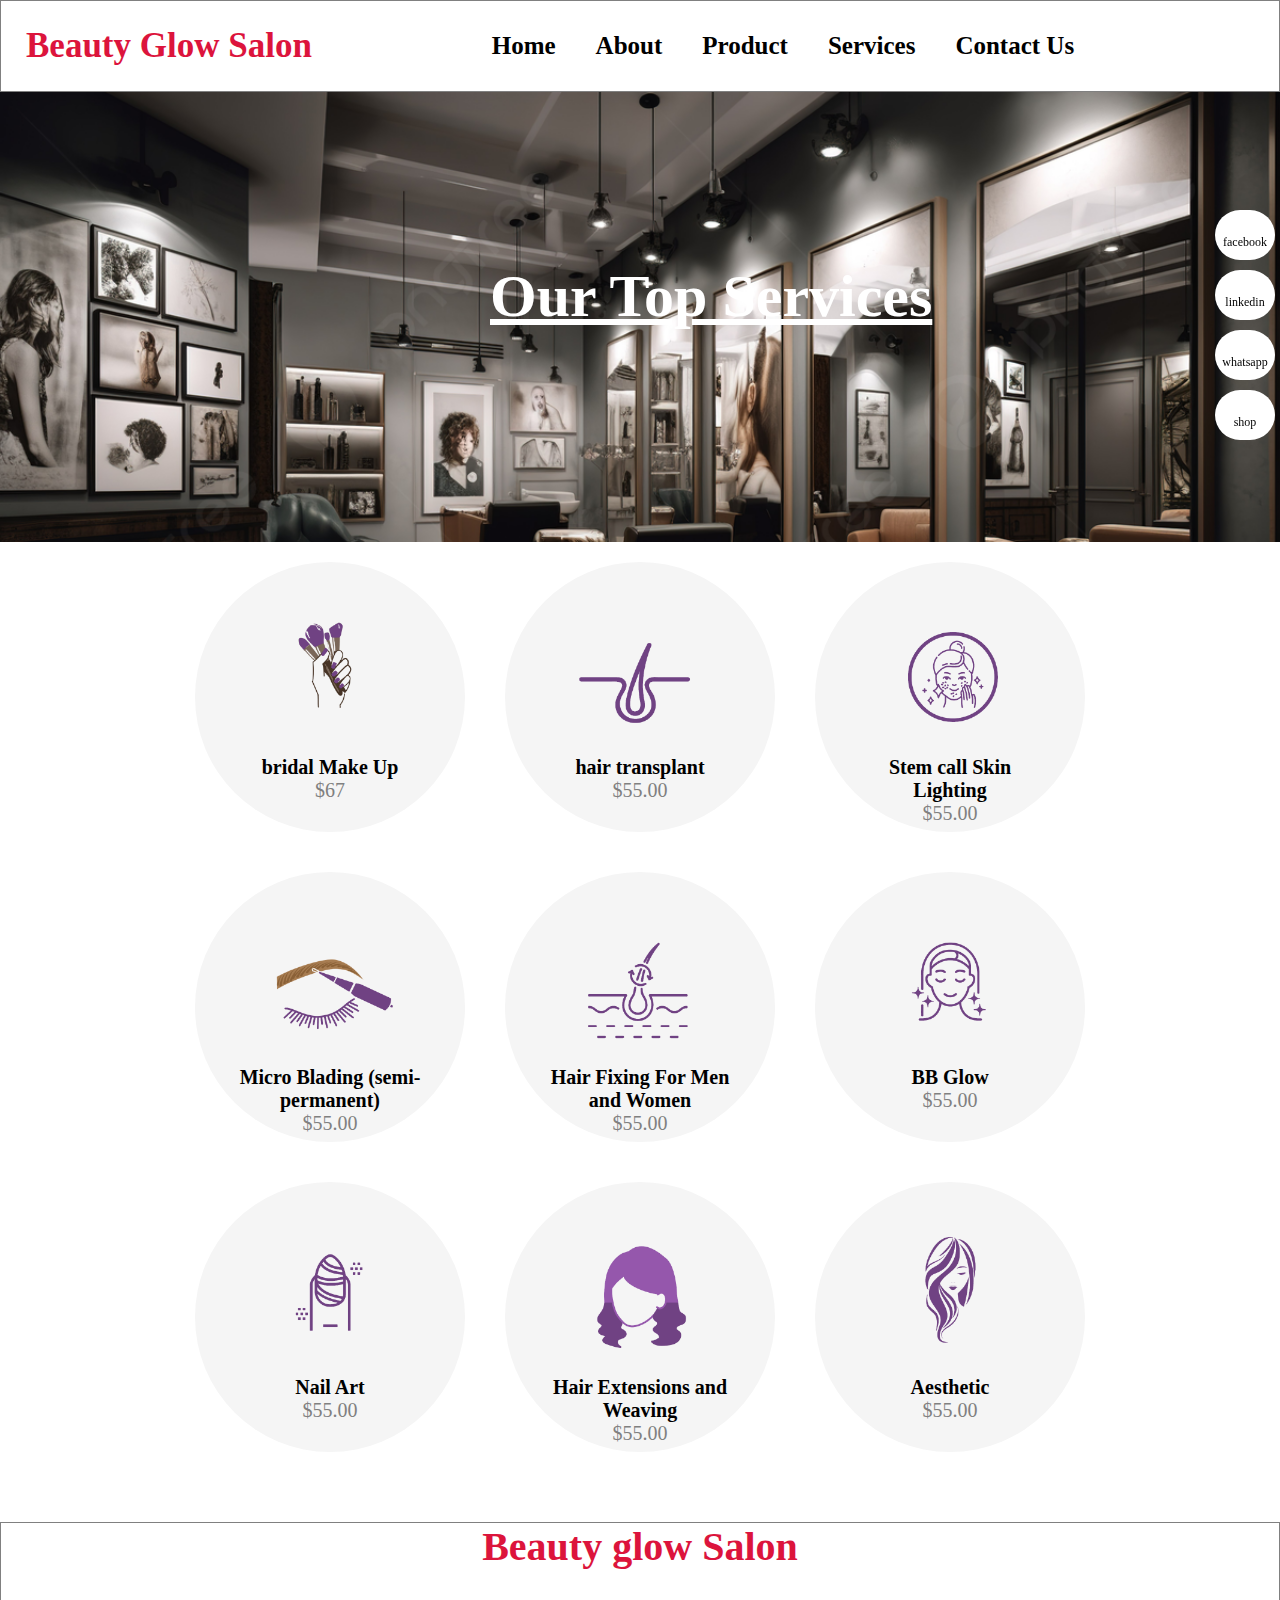
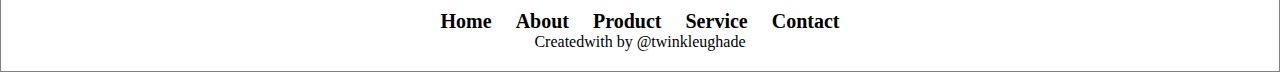
<file: service.html>
<!DOCTYPE html>
<html lang="en">
<head>
    <meta charset="UTF-8">
    <meta name="viewport" content="width=device-width, initial-scale=1.0">
    <title>Service page</title>
    <link
    rel="stylesheet"
    href="https://cdnjs.cloudflare.com/ajax/libs/font-awesome/6.6.0/css/all.min.css"
    integrity="sha512-Kc323vGBEqzTmouAECnVceyQqyqdsSiqLQISBL29aUW4U/M7pSPA/gEUZQqv1cwx4OnYxTxve5UMg5GT6L4JJg=="
    crossorigin="anonymous"
    referrerpolicy="no-referrer"
  />
  <link rel="stylesheet" href="index.css" />
</head>
<body>
  <!-- =====================================     sidefixed   ================================ -->
  <section class="sidefixed">
    <div>
      <a href="https://www.facebook.com/tinklethakre"
        ><i class="fa-brands fa-facebook"></i></a
      ><br />facebook
    </div>
    <div>
      <a href="https://www.linkedin.com/twinkleughade"
        ><i class="fa-brands fa-linkedin"></i></a
      ><br />linkedin
    </div>
    <div>
      <a href="https://www.whatsapp.com/6267002715"
        ><i class="fa-brands fa-whatsapp"></i></a
      ><br />whatsapp
    </div>
    <div>
      <a href="https://www.instagram.com/twinklethakre">
        <i class="fa-brands fa-instagram"></i></a
      ><br />shop
    </div>
  </section>

  <!-- ==========================         header           ========================= -->
  <input type="checkbox" id="input1" hidden>
  <header class="header">
      <article>
          <div class="beauty">Beauty Glow Salon</div>
        </article>
        <article>
          <div><a href="index.html">Home</a></div>
          <div><a href="about.html">About</a></div>
          <div><a href="product.html">Product</a></div>
          <div><a href="service.html">Services</a></div>
          <div><a href="contact.html">Contact Us</a></div>
        </article>
        <article>
          <div><a href="login.html"><i class="fa-solid fa-user"></i></a></div>
        </article>
  </header>
  <!-- ====================================mobile header          =============================== -->
  <section id="smallnav">
    <article>
        <h1> Beauty Glow Salon </h1>
    </article>
    <article>
        <div><label for="input1"><i class="fa-solid fa-bars"></i></label></div>
    </article>
    <article>
      <div><a href="login.html"><i class="fa-solid fa-user"></i></a></div>
    </article>
</section>

<!-- ==============shownav================ -->

<section id="shownav">
    <article>
        <div><a href="index.html">Home</a></div>
        <div><a href="about.html">About</a></div>
        <div><a href="product.html">Product</a></div>
        <div><a href="service.html">Service</a></div>
        <div><a href="contact.html">Contact us</a></div>
    </article>
</section>
  <!-- ==========================       Service page         ========================= -->
  <section class="service">
    <div>Our Top Services</div>
  </section>

  <!-- ========================         Service 1              ============================= -->
  <section class="service1">
   <article>
      <div><img src="service1.png" alt=""></div>
      <div class="pname">bridal Make Up</div>
      <div class="price">$67</div>
    </article>
    <article>
      <div><img src="service2.png" alt=""></div>
      <div class="pname">hair transplant</div>
      <div class="price">$55.00</div>
    </article>
    <article>
      <div><img src="service3.png" alt=""></div>
      <div class="pname">Stem call Skin Lighting</div>
      <div class="price">$55.00</div>
    </article>
    <article>
      <div><img src="service4.png" alt=""></div>
      <div class="pname">Micro Blading (semi-permanent)</div>
      <div class="price">$55.00</div>
    </article>
    <article>
      <div><img src="service5.png" alt=""></div>
      <div class="pname">Hair Fixing For Men and Women</div>
      <div class="price">$55.00</div>
    </article>
    <article>
      <div><img src="service6.png" alt=""></div>
      <div class="pname">BB Glow</div>
      <div class="price">$55.00</div>
    </article>
    <article>
      <div><img src="service7.png" alt=""></div>
      <div class="pname">Nail Art</div>
      <div class="price">$55.00</div>
    </article>
    <article>
      <div><img src="service8.png" alt=""></div>
      <div class="pname">Hair Extensions and Weaving</div>
      <div class="price">$55.00</div>
    </article>
    <article>
      <div><img src="service9.png" alt=""></div>
      <div class="pname">Aesthetic</div>
      <div class="price">$55.00</div>
    </article>
   </section>

  <!-- ===================================   footer          ====================================== -->
  <footer>
    <div class="footer_heading">
      <h1>Beauty glow Salon</h1>
    </div>
    <ul class="social_icon">
      <li><a href="https://www.Linkedin.com/twinklethakre"><i class="fa-brands fa-linkedin fa-2x"></i></a></li>
      <li><a href="https://www.Facebook.com/tinklethakre"><i class="fa-brands fa-facebook fa-2x "></i></a></li>
      <li><a href="https://www.Whatsapp.com/6267002715"><i class="fa-brands fa-whatsapp fa-2x "></i></a></li>
      <li><a href="https://www.instagram.com/twinklethakre"><i class="fa-brands fa-instagram fa-2x "></i></a></li>
    </ul>
    <ul class="main_nav">
      <li>
        <a href="#index.html">Home</a>
        <a href="#about.html">About</a>
        <a href="#product.html">Product</a>
        <a href="#service.html">Service</a>
        <a href="#contact.html">Contact</a>
        <p>Created<i class="fa-solid fa-heart"></i>with by @twinkleughade</p>
      </li>
    </ul>
  </footer>

</body>
</html>
</file>
<file: index.css>
*{
    margin: 0px;
    padding: 0px;
    box-sizing: border-box;
}

body{
    overflow-x: hidden;
}

/* ===============================           sidefixed          =======================================*/
.sidefixed{
    position: fixed;
    right: 0px;
    top: 200px;
    z-index: 3;
}

.sidefixed div{
    width: 60px;
    height: 50px;
    background-color: white;
    margin: 10px 5px 10px 0px;
    color: black;
    text-align: center;
    padding-top: 10px;
    font-size: 12px;
    border-radius: 150px;
}

@media(max-width:1024){
    .sidefixed{
        position: fixed;
        right: 0px;
        top: 200px;
        z-index: 3;
    }

}
@media(max-width:768px){
    .sidefixed{
       top: 100px;
    }
}


@media(max-width:425px){
    .sidefixed{
        top: 60px;
    }
    
    .sidefixed div{
        width:50px;
        height: 50px;
        margin: 5px 0px 5px 0px;
        padding-top: 15px;
        font-size: 10px;
        border-radius: 50%;
    }  
}
@media(max-width:375px){
    .sidefixed{
        top: 70px;
    }
    
    .sidefixed div{
        width: 50px;
        height: 50px;
        margin: 5px 0px 5px 0px;
        padding-top: 15px;
        font-size: 10px;
        border-radius: 50%;
    }  
}
@media(max-width:320px){
    .sidefixed{
        top: 70px;
    }
    
    .sidefixed div{
        width: 50px;
        height: 50px;
        margin: 5px 0px 5px 0px;
        padding-top: 15px;
        font-size: 10px;
        border-radius: 50%;
    }  
}
/* ================================            header            ====================================== */
.header{
    display: flex;
    justify-content: space-between;
    align-items: center;
    padding: 5px;
    border: 1px solid grey;
    position: sticky;
    top: 0px;
    background-color: white;
}

.header article{
    display: flex; 
}

.header article div{
    margin: 20px;
}

.header article div a{
    text-decoration: none;
    color: black;
    font-size: 25px;
    font-weight: bold;
}

.header article .beauty{
    font-size: 35px;
    font-family: cursive;
    color: crimson;
    font-weight: bold;
}

@media(max-width:1024px){
    .header{
        padding: 5px;
    }
    .header article div{
        margin: 5px;
    }

}
@media(max-width:768px){
    
    .header{
        padding: 10px;
    }
    .header article div a{
        font-size: 15px;
    }
    .header article .beauty{
        font-size: 15px;
    }
}

/* ==============================================         mobile nav         =================================*/
#smallnav{
    display: none;
    justify-content: space-between;
    position: sticky;
    top: 0px;
    background-color: white;
}
#smallnav article{
    margin: 5px;
    align-items: center;
}
#shownav article div {
    padding: 10px;
}
#shownav article div a{
    text-decoration: none;

    list-style: none;

}
#smallnav article h1 .bar{
    color: crimson;
}
#shownav{
    width: 300px;
    background-color: black;
    height: 50vh;
    position: absolute;
    top: 60px;
    left: -400px;
   
}
#shownav article div a{
    color: white;
    padding: 10px;
}

@media(max-width:426px){
    .header{
        display: none;
    }
    #smallnav{
        display: flex;
        align-items: center;
        justify-content: space-between;
        padding: 10px 50px 10px 50px;
    }
    #shownav{
        width: 150px;
        background-color: black;
        height: 70vh;
        position: absolute;
        top: 0px;
        left: -400px;
    }
    #smallnav article div i{
        font-size: 20px;
        border: 2px solid black;
        border-radius: 5px;
        padding: 10px;
    }

    #input1:checked ~ #shownav{
        left: 0px;
        transition: left 2s;
    }
}
/* =======================  home   ========================================    */

.home{
    background-image: url(https://i.etsystatic.com/16895977/r/il/69634d/4897961404/il_570xN.4897961404_7839.jpg);
    background-repeat: no-repeat;
    background-size: cover;
    height: 100vh;
}

.home  div{
    font-size: 70px;
    font-weight: bold;
    padding-left: 150px;
    padding-top: 200px;
    color: white;
}

@media(max-width:1024px){
    .home{
        height: 90vh;
    }
    .home  div{
        font-size: 60px;
        ;
    }
}
@media(max-width:768px){
   .home{
   height: 80vh; }

    .home  div{
        font-size: 60px;
        font-weight: bold;
        padding-left: 100px;
        padding-top: 100px;
    }
}
@media(max-width:426px){
    .home{
        background-repeat: no-repeat;
        background-size: cover;
        height: 50vh;
    }
    .home  div{
        font-size: 50px;
        font-weight: bold;
        padding-left: 50px;
        padding-top: 70px;
    }
}
@media(max-width:376px){
    .home{
        height: 50vh;
        background-size: auto;
    }
    .home  div{
        font-size: 40px;
        font-weight: bold;
        padding-left: 50px;
        padding-top: 50px;
    }
}
@media(max-width:320px){
    .home{
        height: 40vh;
        background-size: auto;

    }
    .home  div{
        font-size: 30px;
        font-weight: bold;
        padding-left: 50px;
        padding-top: 70px;
    }
}

/*=======================    Home1     ======================================== */
.home1{
    background-image: url(all\ bg.jpg);
    background-repeat: no-repeat;
    background-size: cover;
    height: 70vh;
}

.homeA{
    font-size: 20px;
    font-weight: bold;
    padding-top: 50px;
    color: purple;
    text-align: center;
}

.homeB{
    font-size: 50px;
    font-weight: bold;
    padding: 10px;
    color: palevioletred;
    text-align: center;  
}

.homeC{
    font-size: 20px;
    font-weight: bold;
    padding: 20px;
    color: rgb(156, 3, 156);
    text-align: center;
}

@media(max-width:768px){
    .homeB{
        font-size: 40px;
    }
    
    .homeC{
        font-size: 15spx;
    }
}
@media(max-width:425px){
    .homeB{
        font-size: 25px;
    }
    
    .homeC{
        font-size: 15px;
    }
}
@media(max-width:375px){
    .homeB{
        font-size: 20px;
    }
    
    .homeC{
        font-size: 15px;
    }
}
.home1{
    display: grid;
    grid-template-columns: auto auto;
    justify-content: center;
    background-color: grey;
    }
    
.home1 article{
       width: 450px; 
       height: 350px;
       background-color: whitesmoke;
       margin: 30px;
       overflow: hidden;
       padding: 30px;
       text-align: center;
    }
.home1 article div img{
        /* mix-blend-mode: color-burn; */
        width: 200px;
        height: 200px;
        border-radius: 50%;
        padding: 10px;
    }
    
.home1 article .pname{
        font-size: 20px; 
        color: purple;
        font-weight: bold;
        padding: 10px;
    }

.home1 article .qname{
    font-size: 20px;
    color:palevioletred ;
    padding: 10px;
}
@media(max-width:1024px){
 .home1 article{
            width: 350px; 
            height: 380px;
            background-color: whitesmoke;
            margin: 20px;
            overflow: hidden;
            padding: 20px;
            text-align: center;
         }
         .home1{
            height: 70vh;
        }
}
@media(max-width:769px){
        .home1 article{
            width: 300px; 
            height: 350px;
         }
         .home{
            height: 50vh;
         }
         .home1 article{
            width: 280px; 
            height: 370px;
            background-color: whitesmoke;
            margin: 10px;
            overflow: hidden;
            padding: 10px;
         }
}
@media(max-width:426px){
    .home1{
        grid-template-columns: auto;
        height: 120vh;
        }
        .home1 article{
            width: 280px; 
            height: 370px;
            background-color: whitesmoke;
            margin: 0px;
            overflow: hidden;
            padding: 10px;
         }
        }
@media(max-width:320px){
    .home1{
        grid-template-columns: auto;
        height: 100vh;
        }
        
    .home1 article{
           width: 280px; 
           height: 260px;
           margin: 0px;
           overflow: hidden;
           padding: 0px;
}
.home1 article div img{
    width: 150px;
    height: 150px;
    border-radius: 50%;
    padding: 0px;
}

.home1 article .pname{
    font-size: 10px; 
    padding: 15px;
}

.home1 article .qname{
  font-size: 10px;
  padding: 5px;
}
}
/* ==================================      home2             =============================================== */
.home2{
    background-image: url(prodct\ bg.jpg);
    background-repeat: no-repeat;
    background-size: cover;
    height: 50vh;
}

.home2 .home2A{
    font-size: 40px;
    font-weight: bold;
    padding-top: 50px;
    color: crimson;
    text-align: center;
}

.home2 .home2B{
    font-size: 40px;
    font-weight: bold;
    padding: 10px;
    color: palevioletred;
    text-align: center;  
}

.home2 article{
    display: flex;
    justify-content: center;
    text-align: center;
}

.home2 article div{
    font-size: 40px;
    font-weight: bold;
    margin: 40px;
}

@media(max-width:1024px){
    .home2{
        height: 50vh;
        padding-top: 10px;
    }
    .home2 article div{
        font-size: 30px;
    }
}
@media (max-width:768px){
    .home2 article div{
        font-size: 30px;
        font-weight: bold;
        margin: 40px;
    }
}
@media(max-width:426px){
    .home2{
        height: 30vh;
    }
    
    .home2 .home2A{
        font-size: 20px;
        padding-top: 10px;
    }
    
    .home2 .home2B{
        font-size: 20px;
        padding: 5px;
    } 
    .home2 article div{
        font-size: 10px;
        font-weight: bold;
        margin: 5px;
    } 
}
/* ================================        home3             =================================================       */

 .home3{
    background-image: url(all\ bg.jpg);
    background-repeat: no-repeat;
    background-size: cover;
    height: 210vh;
    display: grid;
    grid-template-columns: auto auto auto;
    justify-content: center;
}

.home3A{
    font-size: 40px;
    font-weight: bold;
    padding-top: 50px;
    color: crimson;
    text-align: center;
}

.home3B{
    font-size: 20px;
    padding: 10px;
    color: black;
    text-align: center;  
}


    
.home3 article{
       width: 420px; 
       height: 430px;
       background-color: whitesmoke;
       margin: 20px;
       overflow: hidden;
       padding: 30px;
       text-align: center;
    }
.home3 article div img{
        /* mix-blend-mode: color-burn; */
        width: 150px;
        height: 150px;
        border-radius: 50%;
        padding: 10px;
    }
    
.home3 article .pname{
        font-size: 20px; 
        color: purple;
        font-weight: bold;
        padding: 10px;
    }

.home3 article .qname{
    font-size: 20px;
    color: rgba(0, 0, 0, 0.659);
    padding: 10px;
}

@media(max-width:1024px){
    .home3{
        height: 320vh;
        grid-template-columns: auto auto;
    }
}
    
@media(max-width:769px){
    .home3{
        height: 440vh;
        grid-template-columns: auto auto;
    }     
    .home3 article{
           width: 250px; 
           height: 430px;
           margin: 10px;
           overflow: hidden;
           padding: 0px;
           text-align: center;
        }
    .home3 article div img{
            /* mix-blend-mode: color-burn; */
            width: 100px;
            height: 100px;
        }
        
    .home3 article .pname{
            padding: 5px;
        }
    
    .home3 article .qname{
        padding: 5px;
    }
}
  @media(max-width:426px){
    .home3{
        height: 700vh;
        display: grid;
        grid-template-columns: auto;
    }
    
    .home3A{
        font-size: 20px;
    }
    
    .home3B{
        font-size: 15px;
        padding: 0px;
    }   
    .home3 article{
           width: 290px; 
           height: 470px;
           padding: 0px;
    }
  } 
  @media(max-width:320px){
    .home3{
        height: 700vh;
        display: grid;
        grid-template-columns: auto;
    }
    
    .home3A{
        font-size: 20px;
    }
    
    .home3B{
        font-size: 15px;
        padding: 0px;
    }   
    .home3 article{
           width: 270px; 
           height: 430px;
           padding: 5px;
    } 
  }

/* ==================================           home4        ============================================ */

.home4{
    background-image: url(homebg1.avif);
    background-size: cover;
    background-repeat: no-repeat;
    height: 70vh;
}
.home4A{
    font-size: 40px;
    font-weight: bold;
    padding-top: 50px;
    color: crimson;
    text-align: center;
}

.home4B{
    font-size: 30px;
    padding: 20px;
    color: brown;
    text-align: center;  
}

.home4C{
    font-size: 40px;
    font-weight: bold;
    padding-top: 50px;
    color: purple;
    text-align: center;
}

.home4D{
text-align: center;
padding: 50px;
font-size: 40px;
}

.home4D a{
    text-decoration: none;
    border: 2px;
    border: 2px solid black;
    border-radius: 50px;
    background-color: black;
    color: white; 
}

@media(max-width:1024px){
   .home4C{
    padding-top: 30px;
}

.home4D{
padding: 30px;
}
}

@media(max-width:426px){
    .home4{
        height: 40vh;
    }
    .home4A{
        font-size: 30px;
        padding-top: 20px;
    }
    
    .home4B{
        font-size: 20px;
        padding: 5px;
    }
    
    .home4C{
        font-size: 25px;
        padding-top: 20px;
    }
    
    .home4D{
    padding: 30px;
    font-size: 20px;
    }
}

@media(max-width:320px){
    .home4{
        height: 40vh;
    }
    .home4A{
        font-size: 30px;
        padding-top: 20px;
    }
    
    .home4B{
        font-size: 15px;
        padding: 5px;
    }
    
    .home4C{
        font-size: 20px;
        padding-top: 20px;
    }
    
    .home4D{
    padding: 30px;
    font-size: 20px;
    }
}

/* ==================================           home5        =========================================== */
.customer{
    text-align: center;
    font-size: 40px;
    color: crimson;
    padding-top: 100px;
}
.home5{
    background-image: url(all\ bg.jpg);
    background-repeat: no-repeat;
    background-size: cover;
    height: 70vh;
    padding-top: 100px;
}

.home5{
    display: grid;
    grid-template-columns: auto auto auto auto;
    justify-content: center;
    background-color: orange;
    }
    
.home5 article{
       width:250px; 
       height: 300px;
       background-color: rgb(249, 230, 249);
       margin: 20px;
       overflow: hidden;
       padding: 30px;
       text-align: center;
    }
.home5 article div img{
        /* mix-blend-mode: color-burn; */
        width: 100px;
        height: 100px;
        border-radius: 50%;
        padding: 0px;
    }
    
.home5 article .pname{
        font-size: 20px; 
        color: black;
        font-weight: bold;
        padding: 5px;
    }

.home5 article .qname{
    font-size: 10px;
    color: rgba(0, 0, 0, 0.659);
    padding: 5px;
}

@media(max-width:1024px){
    .customer{
        font-size: 40px;
        padding-top: 50px;
    }
    .home5{
        height: 70vh;
        padding-top: 50px;
    }
    .home5{
        grid-template-columns: auto auto auto auto;
        }
        
    .home5 article{
           width:200px; 
           height: 380px;
           margin: 20px;
           padding: 30px;
        }
    .home5 article div img{
            width: 90px;
            height: 90px;
        }
    }
    @media(max-width:769px){
        .customer{
            font-size: 30px;
            padding-top: 30px;
        }
        .home5{
            height: 110vh;
            padding-top: 00px;
        }
        .home5{
           grid-template-columns: auto auto;
            }
            
        .home5 article{
               width:290px; 
               height: 340px;
               margin: 20px;
               padding: 30px;
            }
        .home5 article div img{
                width: 100px;
                height: 100px;
            }
    }
    @media(max-width:426px){
        .customer{
            font-size: 20px;
            padding-top: 20px;
        }
        .home5{
            height: 220vh;
            padding-top: 20px;
        }
        .home5{
           grid-template-columns: auto;
            }
            
        .home5 article{
               width:260px; 
               height: 320px;
               margin: 20px;
               padding: 30px;
            }
        .home5 article div img{
                width: 100px;
                height: 100px;
            }
    }

    @media(max-width:320px){
        .customer{
            font-size: 20px;
            padding-top: 10px;
        }
        .home5{
            height: 220vh;
            padding-top: 10px;
        }
        .home5{
           grid-template-columns: auto;
            }
            
        .home5 article{
               width:230px; 
               height: 330px;
               margin: 20px;
               padding: 30px;
            }
        .home5 article div img{
                width: 90px;
                height: 90px;
            }
    }

/* ============================         footer                  ============================================== */
 
footer{
    border: 1px solid grey;
    padding-bottom: 20px;
    margin-top: 50px;
}
.footer_heading{
   text-align: center;
   font-family: cursive;
   font-weight: bold;
   font-size: 20px;
   color: crimson;
}

.social_icon{
    display: flex;
    justify-content: center;
}
.social_icon li{
    margin: 20px;
    list-style-type: none;
}


.social_icon li a{
    list-style-type: none;
}


.main_nav{
    list-style-type: none;
    text-decoration: none;

}
.main_nav li{
    text-align: center;
}
.main_nav li a{
    margin: 10px;
    text-decoration: none;
    color: black;
    font-weight: bold;
    font-size: 20px;
}

@media(max-width:426px){
    footer{
        margin-top: 70px;
    }
    .footer_heading{
       font-size: 10px;
      
    }
    .social_icon li{
        margin: 5px;
    } 
    .main_nav li a{
        margin: 5px;
        text-decoration: none;
        font-size: 15px;
    }  
}



/* ==========================================            About page         ==================================== */
.about{
    background-image: url(https://www.shutterstock.com/shutterstock/videos/1052556629/thumb/1.jpg?ip=x480);
    background-repeat: no-repeat;
    background-size: cover;
    height: 50vh;
}

.about div{
    font-size: 50px;
    font-weight: bold;
    color: white;
    padding-top: 170px;
    padding-left: 600px;
    text-decoration: underline;
}

@media(max-width:1024px){
    .about{
        height: 50vh;
    }
   .about div{
    padding-top: 140px;
    padding-left: 400px;}
}

@media(max-width:769px){
    .about{
        height: 50vh;
    }
    .about div{
        padding-top: 120px;
        padding-left: 290px;}
}

@media(max-width:426px){
    .about div{
        padding-top: 130px;
        padding-left: 150px;
        font-size: 30px;
    }
}

@media(max-width:320px){
    .about div{
        padding-top: 130px;
        padding-left: 100px;
    }
}
/* ==========================================            About 1 page         ====================================== */
.about1{
    background-image: url(all\ bg.jpg);
    background-repeat: no-repeat;
    background-size: cover;
    display: flex;
    align-items: center;
    height: 100vh;
    justify-content: space-evenly;
    padding: 25px;
}
.aboutA{
    font-size: 40px;
    font-weight: bold;
    padding-top: 50px;
    color: crimson;
    text-align: center;
}

.aboutB{
    font-size: 30px;
    padding: 20px;
    color: brown;
    text-align: center;  
}

.aboutC{
    font-size: 20px;
    padding-top: 20px;
    color: black;
    text-align: center;
}

.about1 article div img{
    width: 500px;
    height: 500px;
    border-radius: 50%;
}

@media(max-width:1024px){
    .about1 article div img{
        width: 400px;
        height: 400px;
    } 
}
@media(max-width:769px){
    .about1{
        height: 70vh;
        justify-content: space-evenly;
        padding: 0px;
    }
    .aboutA{
        font-size: 20px;
        padding-top: 20px;
    }
    
    .aboutB{
        font-size: 20px;
        padding: 10px; 
    }
    
    .aboutC{
        font-size: 10px;
        padding-top: 10px;
    }
    
    .about1 article div img{
        width: 300px;
        height: 300px;
    }  
}

@media(max-width:426px){
    .about1{
        height: 40vh;
        padding: 0px;
    }
    .aboutA{
        font-size: 10px;
        padding-top: 10px;
    }
    
    .aboutB{
        font-size: 10px;
        padding: 5px; 
    }
    
    .aboutC{
        font-size: 10px;
        padding-top: 5px;
    }
    
    .about1 article div img{
        width: 100px;
        height: 100px;
    }  
}
@media(max-width:320px){
    .about1{
        height: 40vh;
        padding: 0px;
    }
    .aboutA{
        font-size: 10px;
        padding-top: 5px;
    }
    
    .aboutB{
        font-size: 10px;
        padding: 5px; 
    }
    
    .aboutC{
        font-size: 8px;
        padding-top: 5px;
    }
    
    .about1 article div img{
        width: 100px;
        height: 100px;
    }  
}

/* ===================================          about2      ================================ */

.about2{
    height: 50vh;
    padding-top: 60px;
    background-image: url(all\ bg.jpg);
    background-size: cover;
    background-repeat: no-repeat;
}

.about_heading{
    font-size: 40px;
    font-weight: bold;
    color: crimson;
    text-align: center;
}
.about2{
    display: grid;
    grid-template-columns: auto auto auto;
    justify-content: center;
    background-color: white;
    }
    
.about2 article{
       width:360px; 
       height: 300px;
       margin: 20px;
       overflow: hidden;
       padding: 10px;
       text-align: center;
    }

.about2 article div img{     
        width: 100px;
        height: 100px;
        border-radius: 50%;
        padding: 0px;
    }
    
.about2 article .pname{
        font-size: 30px; 
        color: black;
        padding: 5px;
    }

.about2 article .qname{
    font-size: 20px;
    color: black;
    padding: 5px;
}
 @media(max-width:1024px){
    .about{
       height: 100vh;
    }
    .about2 article{
        width:300px; 
        height: 270px;
        margin: 20px;
        overflow: hidden;
        padding: 5px;
        text-align: center;
     }
 
 .about2 article div img{     
         width: 90px;
         height: 90px;
         border-radius: 50%;
         padding: 0px;
     }
     
 .about2 article .pname{
         font-size: 25px; 
         color: black;
         padding: 5px;
     }
 
 .about2 article .qname{
     font-size: 20px;
     color: black;
     padding: 5px;
 }
 }
 @media(max-width:769px){
    .about2{
        height: 40vh;
        padding-top: 30px;
    }
    .about_heading{
        font-size: 30px;
    }    
    .about2 article{
           width:230px; 
           height: 370px;
           margin: 10px;
        }
    .about2 article div img{     
            width: 80px;
            height: 80px;
        }
        
    .about2 article .pname{
            font-size: 20px; 
            color: black;
            padding: 5px;
        }
    
    .about2 article .qname{
        font-size: 10px;
        color: black;
        padding: 5px;
    }
 }
 @media(max-width:426px){
    .about2{
        height: 110vh;
        padding-top: 15px;
    }
    
    .about_heading{
        font-size: 20px;
    }
    .about2{
        display: grid;
        grid-template-columns: auto;
        }
        
    .about2 article{
           width:270px; 
           height: 300px;
           margin: 0px;
           padding: 0px;
        }
    
    .about2 article div img{     
            width: 70px;
            height: 70px;
        }
        
    .about2 article .pname{
            font-size: 20px; 
            color: black;
            padding: 5px;
        }
    
    .about2 article .qname{
        font-size: 10px;
        color: black;
        padding: 5px;
    }
 }

 /* =================================             product page           ========================================================= */
 .product{
    background-image: url(https://st2.depositphotos.com/16122460/46328/i/450/depositphotos_463280796-stock-photo-workplace-hair-dye-kit-beauty.jpg);
    background-repeat: no-repeat;
    background-size: cover;
    height: 70vh;
 }

 .product div{
    font-size: 60px;
    font-weight: bold;
    color: white;
    text-decoration: underline;
    padding-top: 250px;
    padding-left: 240px;
 }

 @media(max-width:1024px){
    .product{
        height: 70vh;
     }
    
     .product div{
        padding-top: 120px;
        padding-left: 100px;
     }
    
 }

 @media(max-width:768px){
    .product{
        height: 70vh;
     }
    
     .product div{
        font-size: 40px;
        padding-top: 150px;
        padding-left: 120px;
     }
 }
 @media(max-width:425px){
    .product{
        height: 50vh;
     }
    
     .product div{
        font-size: 20px;
        padding-top: 50px;
        padding-left: 50px;
     }  
 }

 @media(max-width:375px){
    .product{
        height: 50vh;
     }
    
     .product div{
        font-size: 20px;
        padding-top: 110px;
        padding-left: 110px;
     }  
 }
 @media(max-width:320px){
    .product{
        height: 50vh;
     }
    
     .product div{
        font-size: 20px;
        padding-top: 90px;
        padding-left: 90px;
     }  
 }
 /* ======================================              product 1            =================================================== */
 .cart{
    display: grid;
    grid-template-columns: auto auto auto;
    justify-content: center;
    height: 160vh;
    }
    
.cart article{
       width: 300px; 
       height: 400px;
       margin: 20px;
       overflow: hidden;
       padding: 40px;
       text-align: center;
    }
    
.cart article div img{
        width: 300px;
        height: 300px;   
    }
    
.cart article .pname{
        font-size: 25px; 
        color: black;
        padding: 5px;
    }

.cart article .star{
    padding: 5px;
}
.cart article .price{
    color: grey;
    padding: 5px;
}
.cart article .btn a{
    text-decoration: none;
    border: 2px;
    border: 2px solid black;
    border-radius: 50px;
    background-color: black;
    color: white; 
}  
#secondnavmid{
    border: 2px solid rgb(14, 153, 188);
    padding: 16px;
    width: 660px;
    border-radius: 10px;
   margin-left: 400px;
   margin-top: 50px;
}

#secondnavmid input,select{
    border: none;
    outline: none;
}

#secondnavmid input{
    width: 500px;
} 
@media(max-width:1024px){
        
    .cart article{
           width: 250px; 
           height: 490px;
           margin: 20px;
           overflow: hidden;
           padding: 25px;
           text-align: center;
        }
    #secondnavmid{
       margin-left: 190px;
       margin-top: 50px;
       width: 660px;
    }
        
} 
@media(max-width:768px){ 
    .cart{
        padding: 0px;
        height: 130vh;
    }
    .cart article{
           width: 200px; 
           height: 450px;
           padding: 0px;
        }
        
    .cart article div img{
            width: 150px;
            height: 150px;   
        }
        
    #secondnavmid{
        border: 2px solid rgb(14, 153, 188);
        padding: 10px;
        width: 450px;
        border-radius: 10px;
       margin-left: 200px;
        }
    #secondnavmid input{
        width: 300px;
    } 
        
}
@media(max-width:426px){
    .cart{
        grid-template-columns: auto;
        height: 210vh;
        }
        
    .cart article{
           width: 150px; 
           height: 210px;
           margin: 10px;
           padding: 10px;
        }
        
    .cart article div img{
            width: 100px;
            height: 100px;   
        }
        
    .cart article .pname{
            font-size: 15px; 
            color: black;
            padding: 0px;
        }
    
    .cart article .star{
        padding: 0px;
    }
    .cart article .price{
        color: grey;
        padding: 0px;
    }
    .cart article .btn a{
        border: 1px;
        border: 1px solid black;
        border-radius: 40px;
    }  
    #secondnavmid{
        border: 1px solid rgb(14, 153, 188);
        padding: 6px;
        width: 330px;
        border-radius: 10px;
       margin-left: 30px;
       margin-top: 50px;
    }
    
    #secondnavmid input,select{
        border: none;
        outline: none;
    }
    
    #secondnavmid input{
        width: 150px;
}
}
/* =========================================                  Services         ======================================================= */
.service{
    background-image: url(servicebg3.jpg);
    background-repeat: no-repeat;
    background-size: cover;
    height: 50vh;
}
.service div{
font-size: 60px;
font-weight: bold;
color: white;
text-decoration: underline;
padding-left: 490px;
padding-top: 170px;
}

@media(max-width:1024px){
    .service{
        height: 50vh;
    }
    .service div{
    font-size: 60px;
    padding-left: 300px;
    padding-top: 140px;
    }  
}

@media(max-width:768px){
    .service{
        height: 50vh;
    }
    .service div{
        font-size: 50px;
        padding-left: 210px;
        padding-top: 140px;
    }
}

@media(max-width:426px){
    .service{
        height: 30vh;
    }
    .service div{
        font-size: 30px;
        padding-left: 110px;
        padding-top: 50px;
    }
}
@media(max-width:375px){
    .service{
        height: 30vh;
    }
    .service div{
        font-size: 30px;
        padding-left: 50px;
        padding-top: 50px;
    }
}

@media(max-width:320px){
    .service{
        height: 30vh;
    }
    .service div{
        font-size: 25px;
        padding-left: 80px;
        padding-top: 60px;
    }
}

/*====================================               service 1               ========================================= */
.service1{
    display: grid;
    grid-template-columns: auto auto auto;
    justify-content: center;

}     
.service1 article{
       width: 270px; 
       height: 270px;
       overflow: hidden;
       padding: 40px;
       text-align: center;
       background-color: whitesmoke;
       margin: 20px;
       border-radius: 50%;
    }
    
.service1 article div img{
        width: 150px;
        height: 150px;   
        border-radius: 50%;
    }

.service1 article .pname{
    font-size: 20px;
    font-weight: bold;
}

.service1 article .price{
    font-size: 20px; 
    color: grey;   
} 
@media(max-width:768px){

    .service1{
        grid-template-columns: auto auto;
    }
    .service1 article{
        width: 270px; 
        height: 270px;
        padding: 40px;
     }
}

@media(max-width:425px){
    .service1{
        grid-template-columns: auto;
    }
    .service1 article{
        width: 250px; 
        height: 250px;
        padding: 40px;
        margin: 20px;
        border-radius: 50%;
     }
 
 .service1 article .pname{
     font-size: 15px;
 }
 
 .service1 article .price{
     font-size: 15px;   
 } 
 
}

@media(max-width:320px){
    .service1 article{
       width: 250px; 
       height: 250px;
       padding: 30px;
       border-radius: 50%;
    }
    .service1 article div img{
        width: 130px;
        height: 130px;   
        border-radius: 50%;
    }
.service1 article .pname{
    font-size: 10px;
}

.service1 article .price{
    font-size: 10px;   
} 
}

/* ============================                  contact page                 ============================================= */
.contact{
    background-image: url(contactbg.jpg);
    background-repeat: no-repeat;
    background-size: cover;
    height: 50vh;
}
.contact div{
font-size: 60px;
font-weight: bold;
color: white;
text-decoration: underline;
padding-left: 400px;
padding-top: 150px;
}


@media(max-width:1024px){
    .contact div{
        padding-left: 360px;
    }
}
@media(max-width:768px){
    .contact div{
        padding-left: 260px;
        padding-top: 130px;
    }
}
@media(max-width:426px){
    .contact{
        height: 40vh;
    }
    .contact div{
        padding-left: 100px;
        padding-top: 100px;
        font-size: 30px;
    } 
}
@media(max-width:320px){
    .contact{
        height: 40vh;
    }
    .contact div{
        padding-left: 110px;
        padding-top: 100px;
        font-size: 30px;
    } 
}

.contactinfo{
    min-height: 100px;
    background-color: whitesmoke;
    padding: 50px;
    text-align: center;
}
.container{
    min-width: 100px;
    margin: 0px auto;  
}
.container h2{
    font-size: 36px;
    margin-bottom: 40px;
    color: black;
}
.contact1{
    display: grid;
    grid-template-columns:auto auto;
}

.contact_form{
    text-align: left;
}
.contact_form h3{
    font-size: 24px;
    margin-bottom: 20px;
    color: black;
}
.form_group{
    margin-bottom: 20px;
}
input, textarea{
    width: 100%;
    padding: 12px;
    border-radius: 8px;
    border: none;
    background-color: white;
    color: black;
}
input:focus,textarea:focus{
    outline: none;
    box-shadow: 0px 0px 8px rgba(255, 255, 255, 0.904);
}
button{
    display: inline-block;
    padding: 12px 24px;
    background-color: rgb(238, 221, 221);
    color: black;
    border: none;
    cursor: pointer;
    transition: 0.3s ease;
}
button:hover{
background-color: rgb(231, 193, 120);
}
.contact_info{
    text-align: center;
}
.contact_info h3{
    font-size: 24px;
    margin-bottom: 20px;
    color: black;
}
.contact_info p{
    margin-bottom: 10px;
    color: black;
}
.contact_info i{
    color: black;
    margin-right: 10px;
}
@media(max-width:768px){
    .contactinfo{
        min-height: 70px;
    }
    .container{
        min-width: 700px;
        margin: 0px auto;  
    }
    
    input, textarea{
        width: 70%;
    }
}
@media(max-width:425px){
    .contactinfo{
        min-height: 50px;
        padding: 50px;
    }
    .container{
        min-width: 100px;
    }
    .container h2{
        font-size: 36px;
    }
    .contact1{
        display: grid;
        grid-template-columns:auto;
    }
    
    .contact_form{
        text-align: left;
    }
    .contact_form h3{
        font-size: 20px;
        margin-bottom: 20px;
    }
    .form_group{
        margin-bottom: 20px;
    }
    input, textarea{
        width: 100%;
        padding: 12px;
        border-radius: 8px;
    }
    .contact_info{
        text-align: center;
        padding-top: 30px;
    }
    .contact_info h3{
        font-size: 20px;
        margin-bottom: 20px;
    }
    
}
@media(max-width:375px){
    .contactinfo{
        min-height: 50px;
        padding: 50px;
    }
    .container{
        min-width: 100px;
    }
    .container h2{
        font-size: 30px;
    }
    
    .contact_form h3{
        font-size: 15px;
        margin-bottom: 10px;
    }
    .form_group{
        margin-bottom: 10px;
    }
    input, textarea{
        width: 70%;
        padding: 12px;
        border-radius: 5px;
    }
    .contact_info{
        text-align: center;
        padding-top: 20px;
    }
    .contact_info h3{
        font-size: 15px;
        margin-bottom: 10px;
    }
    
}

/* ===========================                Login page               ====================== */
.login{
    display: flex;
    justify-content: center;
    align-items: center;
    min-height: 100vh;
    background-image: url(loginbg.jpg);
    background-repeat: no-repeat;
    background-size: cover;
    background-position: center;
}

.main{
    width: 420px;
    background: transparent;
    border: 2px solid black;
    backdrop-filter: blur(20px);
    box-shadow: 0 0 10px grey;
    color: black;
    border-radius: 10px;
    padding: 30px 40px;
}

.main h1{
    font-size: 36px;
    text-align: center;
}

.main .input_box{
    position: relative;
    width: 100%;
    height: 50px;
    margin: 30px  0;
}

.input_box input{
    width: 100%;
    height: 100%;
    background: transparent;
    border: none;
    outline: none;
    border: 2px solid black;
    border-radius: 40px;
    font-size: 16px;
    color: white;
    padding: 20px 45px 20px 20px;
}

.input_box input ::placeholder{
color: white;
}

.input_box i{
    position: absolute;
    right: 20px;
    top: 50%;
    transform: translateY(-50%);
    font-size: 20px;
}
.main .remember_forget{
  display:flex ;
    justify-content: center;
    font-size: 14.5px;
    margin: -15px 0 15px;
}

.remember_forget label input {
    accent-color: white;
    margin-right: 5px;  
}

.remember_forget a {
    color: white;
    text-decoration: none;
}

.remember_forget a:hover {
    text-decoration: underline;
}

.main .btn{
    width: 100%;
    height: 45px;
    background: white;
    border: none;
    outline: none;
    border-radius: 40px;
    box-shadow: 0 0 10px black;
    cursor: pointer;
    font-size: 16px;
    color: grey;
    font-weight: 600;
}

.main .register_link {
    font-size: 14.5px;
    text-align: center;
    margin: 20px 0 15px;
}

.register_link p a {
    color: black;
    text-decoration: none;
    font-weight: 600;
}

.register_link p a :hover {
    text-decoration: underline;
}
@media(max-width:426px){
    .main{
        width: 300px;
    }
}
</file>
